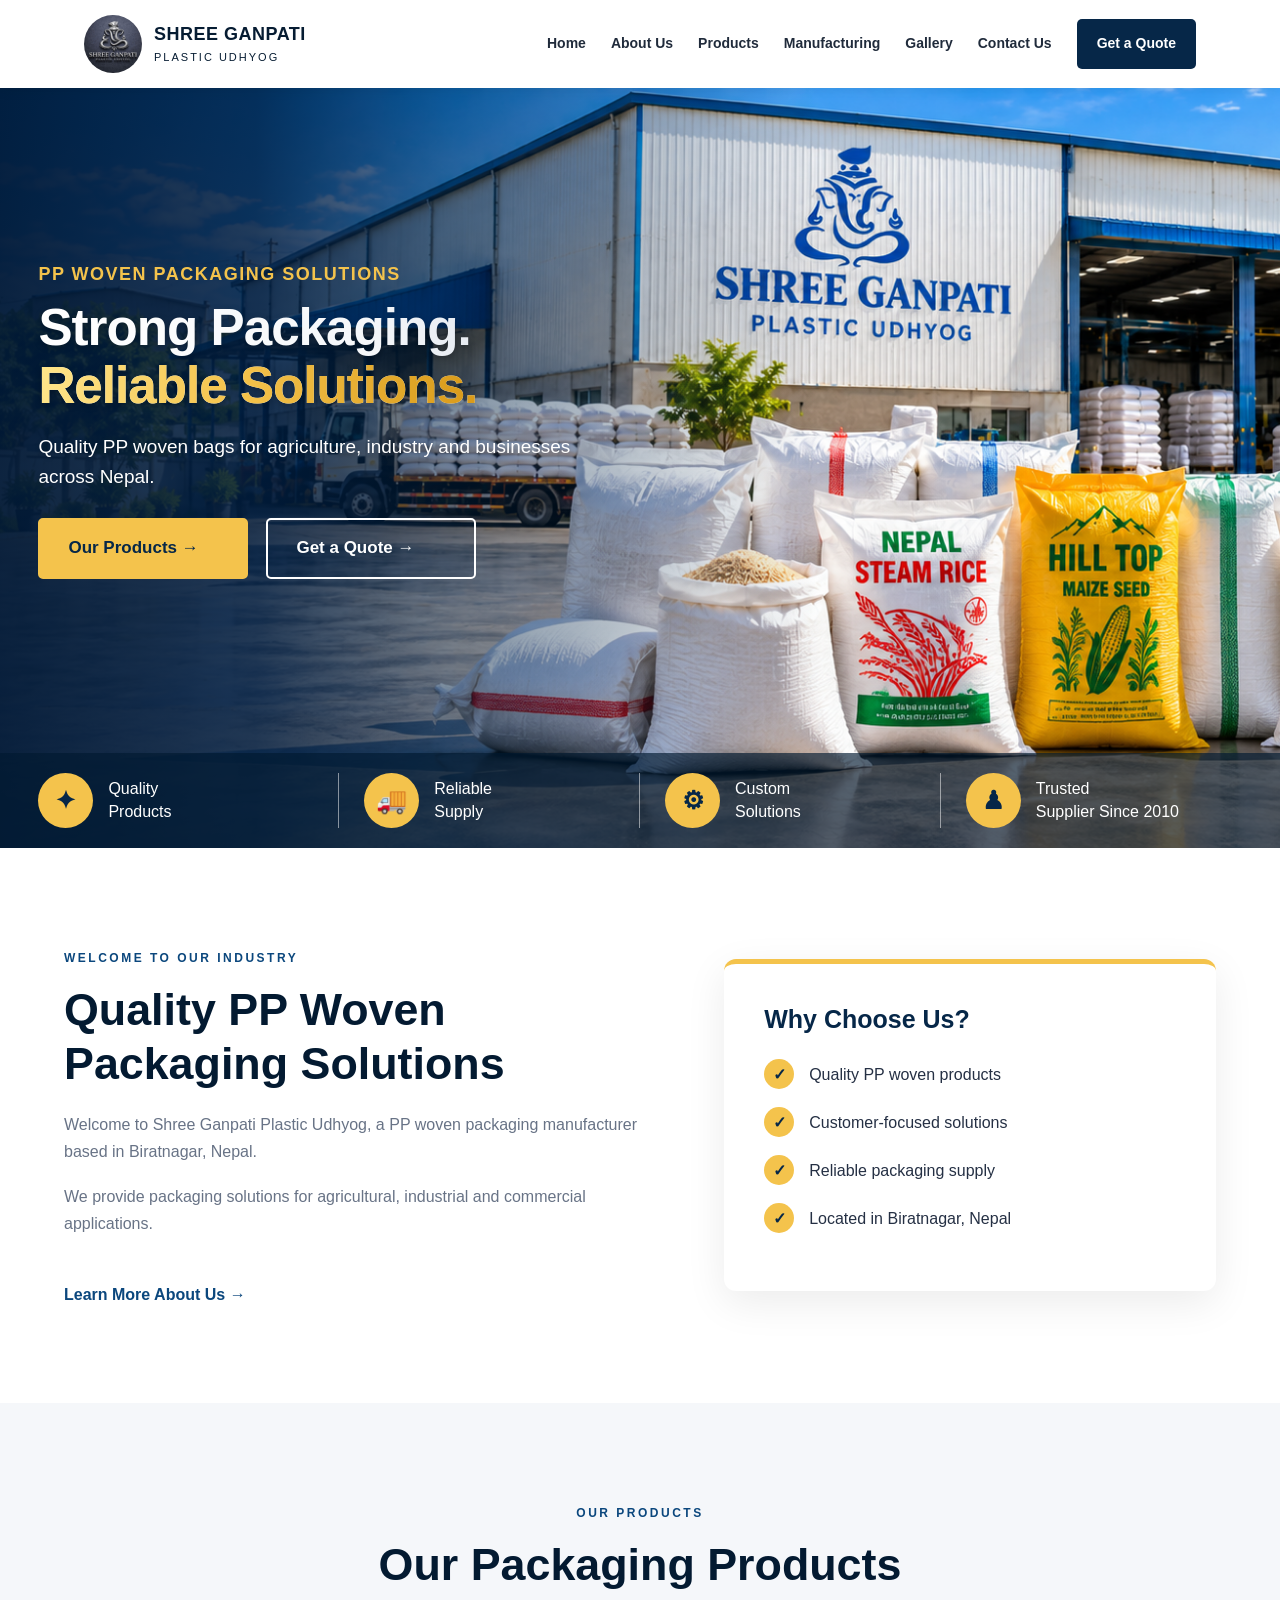
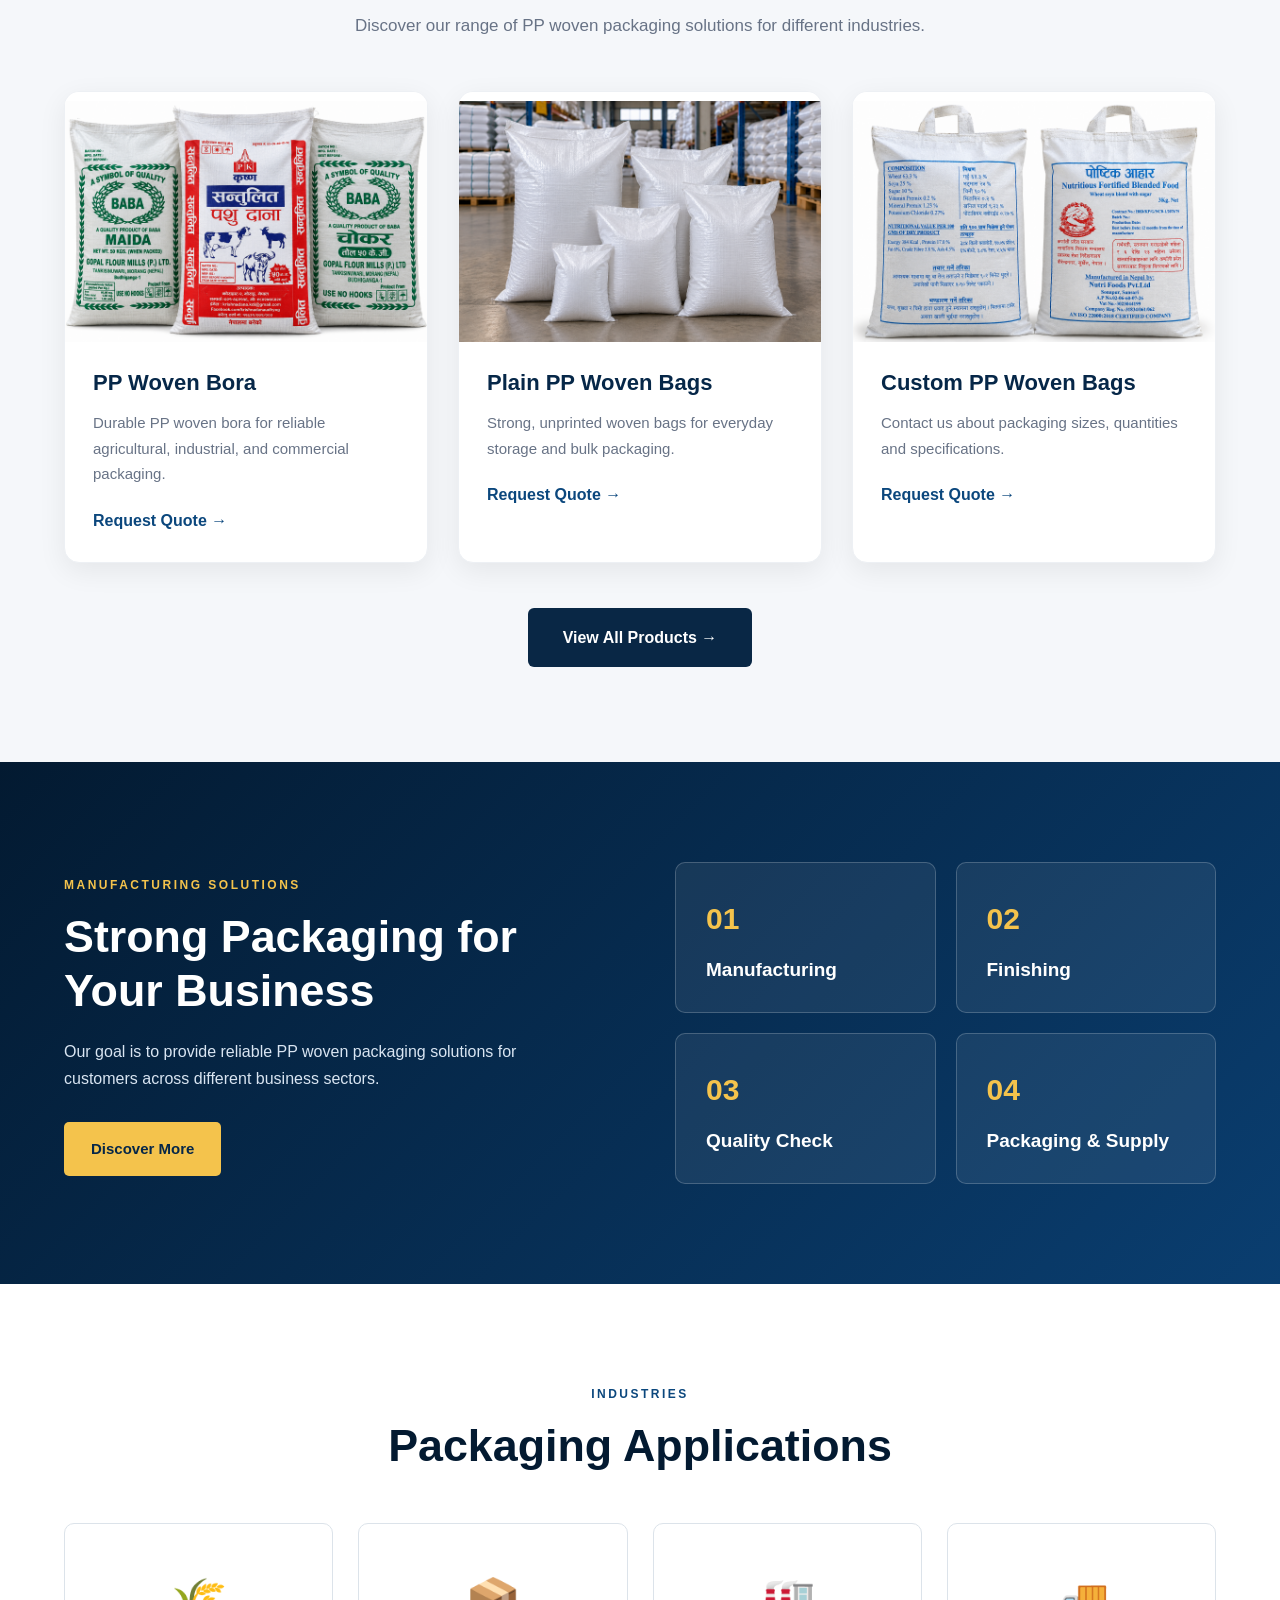
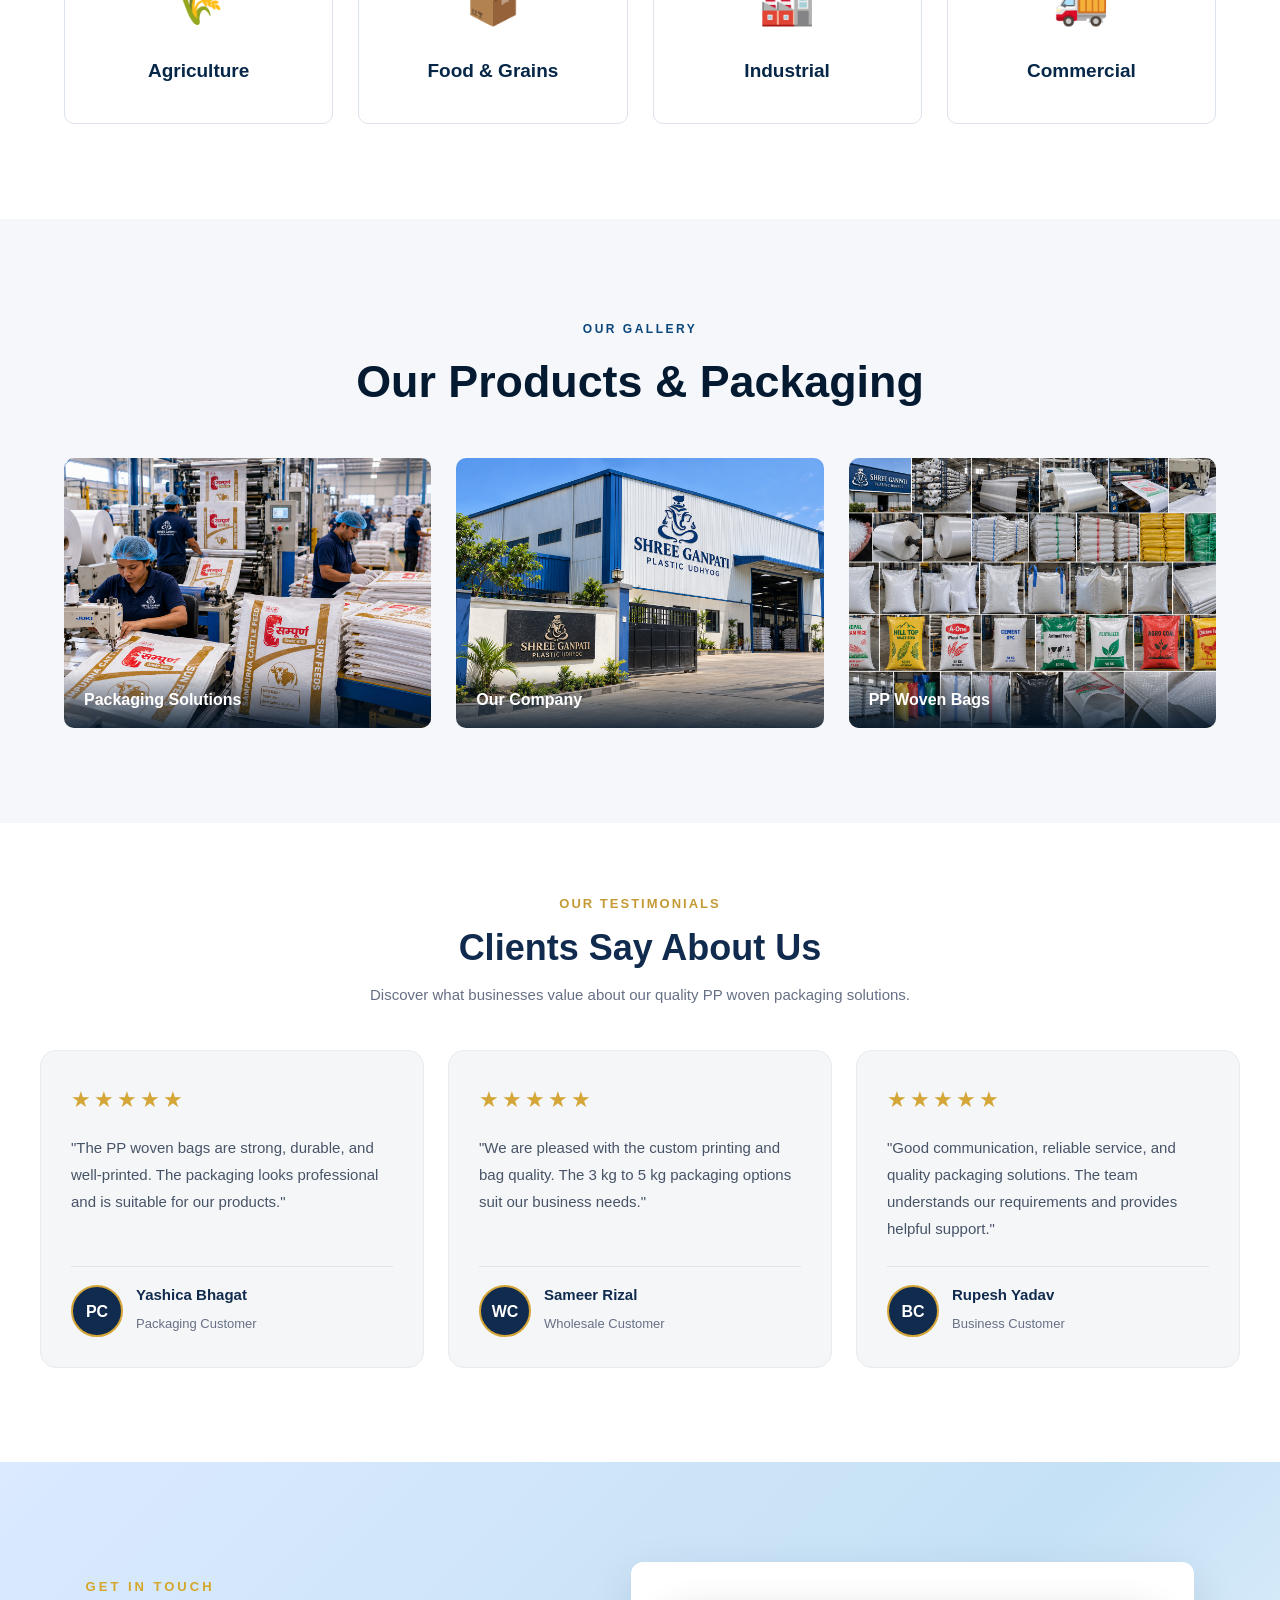
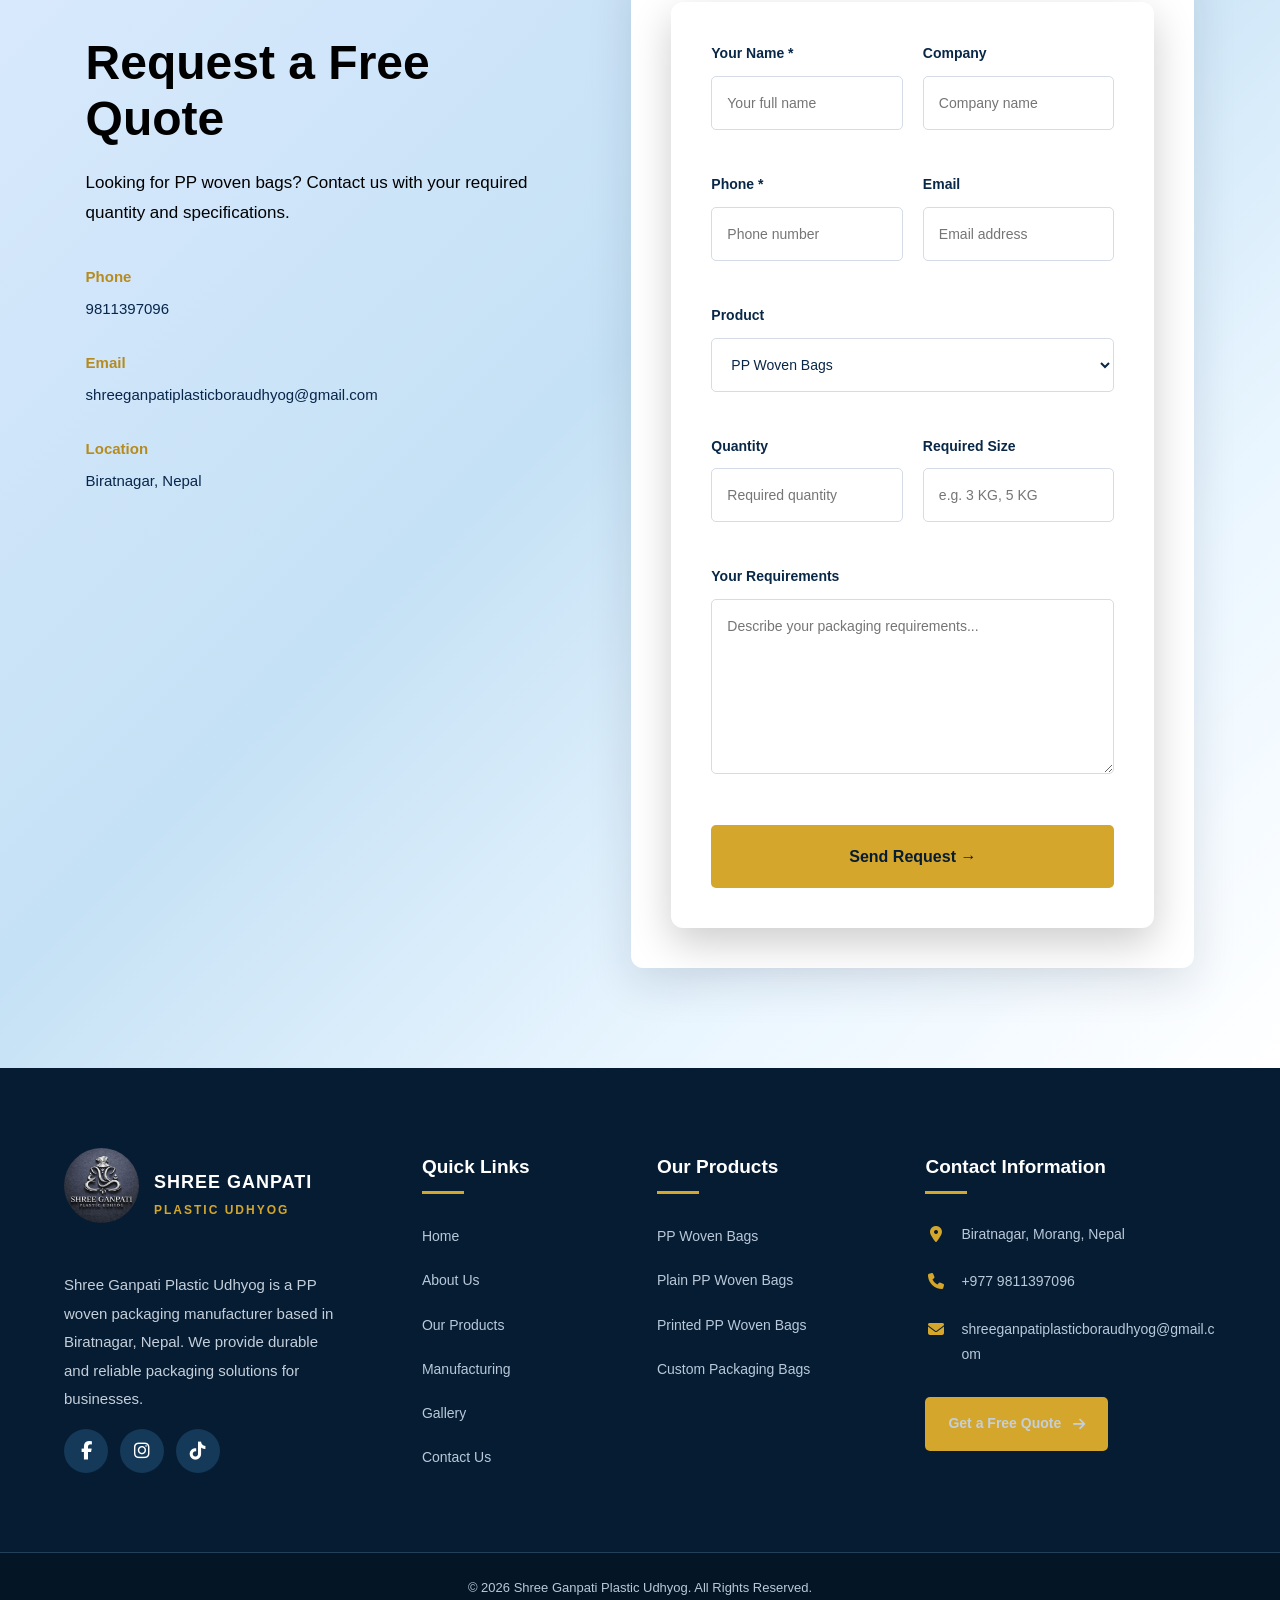
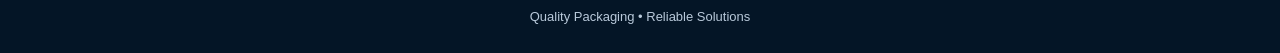
<file: index.html>
<!DOCTYPE html>
<html lang="en">
<head>
    <meta charset="UTF-8">
    <meta name="viewport" content="width=device-width, initial-scale=1.0">

    <title>Shree Ganpati Plastic Udhyog | PP Woven Bags Nepal</title>

    <meta name="description" content="Shree Ganpati Plastic Udhyog provides PP woven bags and packaging solutions in Biratnagar, Nepal.">

    <link rel="stylesheet" href="product.css">
<link rel="stylesheet" href="contact.css">
<link rel="stylesheet" href="style.css">
        <link rel="stylesheet" href="https://cdnjs.cloudflare.com/ajax/libs/font-awesome/6.5.2/css/all.min.css">


    <style>
        /* HERO BACKGROUND - YOUR EXACT IMAGE FILE */
        .hero {
            position: relative;
            min-height: 760px;
            display: flex;
            flex-direction: column;
            justify-content: space-between;
            padding: 0;
            background-image:
                linear-gradient(
                    90deg,
                    rgba(0, 35, 70, 0.42) 0%,
                    rgba(0, 35, 70, 0.16) 35%,
                    rgba(0, 35, 70, 0) 70%
                ),
                url("./Industrial Yard with Branded Product Sacks.png");
            background-size: cover;
            background-position: center;
            background-repeat: no-repeat;
        }

        .hero-main {
            flex: 1;
            display: flex;
            align-items: center;
        }

        .hero-container {
            width: 94%;
            max-width: 1800px;
            margin: auto;
        }

        .hero-content {
            max-width: 650px;
            color: white;
        }

        .hero-logo {
            width: 160px;
            height: 130px;
            object-fit: contain;
            object-position: left;
            display: block;
            margin-bottom: 20px;
        }

        .hero-label {
            color: #f4c34c;
            font-size: 17px;
            font-weight: 700;
            letter-spacing: 1.5px;
            margin-bottom: 12px;
        }

        .hero h1 {
            font-size: clamp(38px, 4vw, 65px);
            line-height: 1.12;
            color: white;
            font-weight: 800;
            margin-bottom: 18px;
        }

        .hero h1 span {
            color: #f4c34c;
        }

        .hero-description {
            color: white;
            font-size: 19px;
            max-width: 540px;
            line-height: 1.6;
            margin-bottom: 24px;
        }

        .hero-buttons {
            display: flex;
            gap: 18px;
            flex-wrap: wrap;
        }

        .hero-btn-gold,
        .hero-btn-outline {
            display: inline-block;
            padding: 14px 28px;
            border-radius: 5px;
            font-weight: 700;
            text-decoration: none;
        }

        .hero-btn-gold {
            background: #f4c34c;
            color: #062748;
        }

        .hero-btn-outline {
            color: white;
            border: 2px solid white;
            background: rgba(0, 30, 60, 0.15);
        }

        .hero-features {
            background: rgba(0, 25, 49, 0.65);
            padding: 20px 0;
        }

        .features-inner {
            width: 94%;
            max-width: 1800px;
            margin: auto;
            display: grid;
            grid-template-columns: repeat(4, 1fr);
        }

        .feature {
            display: flex;
            align-items: center;
            gap: 15px;
            padding: 0 25px;
            border-right: 1px solid rgba(255,255,255,0.5);
        }

        .feature:first-child {
            padding-left: 0;
        }

        .feature:last-child {
            border: none;
        }

        .feature-icon {
            width: 55px;
            height: 55px;
            border-radius: 50%;
            background: #f4c34c;
            color: #062748;
            display: flex;
            align-items: center;
            justify-content: center;
            font-size: 25px;
            flex-shrink: 0;
        }

        .feature p {
            color: white;
            font-size: 16px;
            line-height: 1.4;
            margin: 0;
        }

        @media (max-width: 800px) {
            .features-inner {
                grid-template-columns: repeat(2, 1fr);
                gap: 20px;
            }

            .feature:nth-child(2) {
                border: none;
            }
        }

        @media (max-width: 600px) {
            .hero {
                min-height: 740px;
                background-position: 60% center;
            }

            .hero-main {
                padding: 50px 0;
            }

            .hero h1 {
                font-size: 36px;
            }

            .hero-logo {
                width: 120px;
                height: 100px;
            }

            .hero-description {
                font-size: 16px;
            }

            .feature {
                padding: 0;
                border: none;
                gap: 10px;
            }

            .feature-icon {
                width: 42px;
                height: 42px;
                font-size: 20px;
            }

            .feature p {
                font-size: 12px;
            }
        }
    </style>
</head>

<body>
    <script src="script.js"></script>
</body>

<!-- ================= HEADER ================= -->

<header class="header">

    <div class="container navbar">

        <a href="index.html" class="brand">

            <img src="logo.jpeg"
                 alt="Shree Ganpati Plastic Udhyog Logo">

            <div class="brand-name">
                <h2>SHREE GANPATI</h2>
                <span>PLASTIC UDHYOG</span>
            </div>

        </a>

       
<button class="menu-btn" id="menuBtn"
        type="button"
        aria-label="Open navigation menu"
        aria-expanded="false">
    <i class="fa-solid fa-bars"></i>
</button>


        <nav id="navMenu">
    <a href="index.html">Home</a>
    <a href="about.html">About Us</a>
    <a href="product.html">Products</a>
    <a href="index.html#manufacturing">Manufacturing</a>
    <a href="index.html#gallery">Gallery</a>
    <a href="contact.html">Contact Us</a>
    <a href="contact.html#contact-form" class="nav-button">Get a Quote</a>
</nav>

    </div>

</header>


<!-- ================= HOME BANNER ================= -->

<section class="hero">

    <div class="hero-main">

        <div class="hero-container">

            <div class="hero-content">

                

                <p class="hero-label">
                    PP WOVEN PACKAGING SOLUTIONS
                </p>

                <h1>
                    Strong Packaging.<br>
                    <span>Reliable Solutions.</span>
                </h1>

                <p class="hero-description">
                    Quality PP woven bags for agriculture,
                    industry and businesses across Nepal.
                </p>

                <div class="hero-buttons">

                    <a href="#products" class="hero-btn-gold">
                        Our Products &rarr;
                    </a>

                    <a href="#quote" class="hero-btn-outline">
                        Get a Quote &rarr;
                    </a>

                </div>

            </div>

        </div>

    </div>


    <!-- BOTTOM FEATURES -->

    <div class="hero-features">

        <div class="features-inner">

            <div class="feature">
                <div class="feature-icon">✦</div>
                <p>Quality<br>Products</p>
            </div>

            <div class="feature">
                <div class="feature-icon">🚚</div>
                <p>Reliable<br>Supply</p>
            </div>

            <div class="feature">
                <div class="feature-icon">⚙</div>
                <p>Custom<br>Solutions</p>
            </div>

            <div class="feature">
                <div class="feature-icon">♟</div>
                <p>Trusted <br>Supplier Since 2010</p>
            </div>

        </div>

    </div>

</section>


<!-- ================= WELCOME ================= -->

<section class="section">

    <div class="container welcome-grid">

        <div>

            <span class="section-small">
                WELCOME TO OUR INDUSTRY
            </span>

            <h2>
                Quality PP Woven Packaging Solutions
            </h2>

            <p>
                Welcome to Shree Ganpati Plastic Udhyog,
                a PP woven packaging manufacturer based
                in Biratnagar, Nepal.
            </p>

            <p>
                We provide packaging solutions for
                agricultural, industrial and commercial
                applications.
            </p>

            <a href="about.html" class="text-link">
                Learn More About Us →
            </a>

        </div>

        <div class="welcome-card">

            <h3>Why Choose Us?</h3>

            <div class="check-item">
                <span>✓</span>
                <p>Quality PP woven products</p>
            </div>

            <div class="check-item">
                <span>✓</span>
                <p>Customer-focused solutions</p>
            </div>

            <div class="check-item">
                <span>✓</span>
                <p>Reliable packaging supply</p>
            </div>

            <div class="check-item">
                <span>✓</span>
                <p>Located in Biratnagar, Nepal</p>
            </div>

        </div>

    </div>

</section>


<!-- ================= PRODUCTS ================= -->

<section id="products" class="section gray-section">

    <div class="container">

        <div class="section-heading">

            <span class="section-small">
                OUR PRODUCTS
            </span>

            <h2>Our Packaging Products</h2>

            <p>
                Discover our range of PP woven packaging
                solutions for different industries.
            </p>

        </div>

        <div class="cards">

            <article class="product-card">

                <div class="product-image">
                    <img src="bora.png"
                         alt="PP Woven Packaging"
                         loading="lazy">
                </div>

                <div class="card-content">

                    <h3>PP Woven Bora</h3>

                    <p>
                        Durable PP woven bora for reliable agricultural, industrial, and commercial packaging.
                    </p>

                    <a href="#quote">
                        Request Quote →
                    </a>

                </div>

            </article>


            <article class="product-card">

                <div class="product-image">
                    <img src="bag (2).png"
                         alt="Plain PP Woven Bags"
                         loading="lazy">
                </div>

                <div class="card-content">

                    <h3>Plain PP Woven Bags</h3>

                    <p>
                        Strong, unprinted woven bags for everyday storage and bulk packaging.
                    </p>

                    <a href="#quote">
                        Request Quote →
                    </a>

                </div>

            </article>


            <article class="product-card">

                <div class="product-image">
                    <img src="pp woven bag.png"
                         alt="Custom PP Woven Bags"
                         loading="lazy">
                </div>

                <div class="card-content">

                    <h3>Custom PP Woven Bags</h3>

                    <p>
                        Contact us about packaging sizes,
                        quantities and specifications.
                    </p>

                    <a href="#quote">
                        Request Quote →
                    </a>

                </div>

            </article>

        </div>

    </div>
    
        </div> <!-- End of cards -->

        <!-- VIEW ALL PRODUCTS BUTTON -->
        <div class="view-products-wrapper">
            <a href="product.html" class="view-products-btn">
                View All Products →
            </a>
        </div>

    </div> <!-- End of container -->

</section>




<!-- ================= MANUFACTURING ================= -->

<section id="manufacturing" class="manufacturing">

    <div class="container manufacturing-grid">

        <div>

            <span class="section-small gold-text">
                MANUFACTURING SOLUTIONS
            </span>

            <h2>
                Strong Packaging for Your Business
            </h2>

            <p>
                Our goal is to provide reliable PP woven
                packaging solutions for customers across
                different business sectors.
            </p>

            <a href="about.html" class="button gold-button">
                Discover More
            </a>

        </div>

        <div class="process">

            <div>
                <span>01</span>
                <h3>Manufacturing</h3>
            </div>

            <div>
                <span>02</span>
                <h3>Finishing</h3>
            </div>

            <div>
                <span>03</span>
                <h3>Quality Check</h3>
            </div>

            <div>
                <span>04</span>
                <h3>Packaging & Supply</h3>
            </div>

        </div>

    </div>

</section>


<!-- ================= INDUSTRIES ================= -->

<section class="section">

    <div class="container">

        <div class="section-heading">

            <span class="section-small">
                INDUSTRIES
            </span>

            <h2>Packaging Applications</h2>

        </div>

        <div class="industry-grid">

            <div class="industry-card">
                <span>🌾</span>
                <h3>Agriculture</h3>
            </div>

            <div class="industry-card">
                <span>📦</span>
                <h3>Food & Grains</h3>
            </div>

            <div class="industry-card">
                <span>🏭</span>
                <h3>Industrial</h3>
            </div>

            <div class="industry-card">
                <span>🚚</span>
                <h3>Commercial</h3>
            </div>

        </div>

    </div>

</section>


<!-- ================= GALLERY ================= -->

<section id="gallery" class="section gray-section">

    <div class="container">

        <div class="section-heading">

            <span class="section-small">
                OUR GALLERY
            </span>

            <h2>Our Products & Packaging</h2>

        </div>

        <div class="gallery">

            <div class="gallery-item">
                <img src="packing product.png"
                     alt="PP Woven Packaging"
                     loading="lazy">
                <span>Packaging Solutions</span>
            </div>

            <div class="gallery-item">
                <img src="our company.png"
                     alt="Shree Ganpati Plastic Udhyog"
                     loading="lazy">
                <span>Our Company</span>
            </div>

            <div class="gallery-item">
                <img src="Polypropylene Sacks Factory Portfolio Grid.png"
                     alt="PP Woven Bags"
                     loading="lazy">
                <span>PP Woven Bags</span>
            </div>

        </div>

    </div>

</section>




            
                
<!-- CLIENT TESTIMONIALS -->
<section class="client-reviews" id="testimonials">
  <div class="reviews-container">

    <div class="reviews-heading">
      <span>OUR TESTIMONIALS</span>
      <h2>Clients Say About Us</h2>
      <p>
        Discover what businesses value about our
        quality PP woven packaging solutions.
      </p>
    </div>

    <div class="reviews-grid">

      <!-- REVIEW 1 -->
      <div class="review-card">
        <div class="review-stars">★★★★★</div>

        <p class="review-text">
          "The PP woven bags are strong, durable,
          and well-printed. The packaging looks
          professional and is suitable for our products."
        </p>

        <div class="review-client">
          <div class="review-avatar">
            <span>PC</span>
          </div>
          <div class="review-client-details">
            <h4>Yashica Bhagat</h4>
            <span>Packaging Customer</span>
          </div>
        </div>
      </div>

      <!-- REVIEW 2 -->
      <div class="review-card">
        <div class="review-stars">★★★★★</div>

        <p class="review-text">
          "We are pleased with the custom printing
          and bag quality. The 3 kg to 5 kg
          packaging options suit our business needs."
        </p>

        <div class="review-client">
          <div class="review-avatar">
            <span>WC</span>
          </div>
          <div class="review-client-details">
            <h4>Sameer Rizal</h4>
            <span>Wholesale Customer</span>
          </div>
        </div>
      </div>

      <!-- REVIEW 3 -->
      <div class="review-card">
        <div class="review-stars">★★★★★</div>

        <p class="review-text">
          "Good communication, reliable service,
          and quality packaging solutions.
          The team understands our requirements
          and provides helpful support."
        </p>

        <div class="review-client">
          <div class="review-avatar">
            <span>BC</span>
          </div>
          <div class="review-client-details">
            <h4>Rupesh Yadav</h4>
            <span>Business Customer</span>
          </div>
        </div>
      </div>

    </div>

    <p class="review-disclaimer">
    </p>

  </div>
</section>


    </div>
</section>

            </div>

        </div>

    </div>

</section>

<!-- ================= CONTACT WITH FORM ================= -->

<section id="quote" class="quote-section">

    <div class="container quote-grid">

        <!-- LEFT SIDE: CONTACT INFORMATION -->
        <div class="quote-info">

            <span class="section-small gold-text">
                GET IN TOUCH
            </span>

            <h2>Request a Free Quote</h2>

            <p>
                Looking for PP woven bags?
                Contact us with your required
                quantity and specifications.
            </p>

            <div class="quote-contact">

                <p>
                    <strong>Phone</strong>
                    <a href="tel:+9779811397096">
                        9811397096
                    </a>
                </p>

                <p>
                    <strong>Email</strong>
                    <a href="mailto:shreeganpatiplasticboraudhyog@gmail.com">
                        shreeganpatiplasticboraudhyog@gmail.com
                    </a>
                </p>

                <p>
                    <strong>Location</strong>
                    <span>Biratnagar, Nepal</span>
                </p>

            </div>

        </div>


        <!-- RIGHT SIDE: QUOTATION FORM -->
        <div class="quote-form-box">
<form
                action="https://formspree.io/f/maeqokgb"
                method="POST"
                class="quote-form"
            >
 <input
                    type="hidden"
                    name="_subject"
                    value="New Quotation Request - Shree Ganpati Plastic Udhyog"
                >

                <!-- NAME AND COMPANY -->
                <div class="form-row">

                    <div class="form-group">
                        <label for="quote-name">
                            Your Name *
                        </label>

                        <input
                            type="text"
                            id="quote-name"
                            name="name"
                            placeholder="Your full name"
                            required
                        >
                    </div>

                    <div class="form-group">
                        <label for="quote-company">
                            Company
                        </label>

                        <input
                            type="text"
                            id="quote-company"
                            name="company"
                            placeholder="Company name"
                        >
                    </div>

                </div>


                <!-- PHONE AND EMAIL -->
                <div class="form-row">

                    <div class="form-group">
                        <label for="quote-phone">
                            Phone *
                        </label>

                        <input
                            type="tel"
                            id="quote-phone"
                            name="phone"
                            placeholder="Phone number"
                            required
                        >
                    </div>

                    <div class="form-group">
                        <label for="quote-email">
                            Email
                        </label>

                        <input
                            type="email"
                            id="quote-email"
                            name="email"
                            placeholder="Email address"
                        >
                    </div>

                </div>


                <!-- PRODUCT -->
                <div class="form-group">

                    <label for="quote-product">
                        Product
                    </label>

                    <select
                        id="quote-product"
                        name="product"
                    >
                        <option value="PP Woven Bags">
                            PP Woven Bags
                        </option>

                        <option value="Plain PP Woven Bags">
                            Plain PP Woven Bags
                        </option>

                        <option value="Printed PP Woven Bags">
                            Printed PP Woven Bags
                        </option>

                        <option value="Laminated PP Bags">
                            Laminated PP Bags
                        </option>

                        <option value="Custom Packaging Bags">
                            Custom Packaging Bags
                        </option>

                        <option value="Other">
                            Other
                        </option>
                    </select>

                </div>


                <!-- QUANTITY AND SIZE -->
                <div class="form-row">

                    <div class="form-group">
                        <label for="quote-quantity">
                            Quantity
                        </label>

                        <input
                            type="text"
                            id="quote-quantity"
                            name="quantity"
                            placeholder="Required quantity"
                        >
                    </div>

                    <div class="form-group">
                        <label for="quote-size">
                            Required Size
                        </label>

                        <input
                            type="text"
                            id="quote-size"
                            name="required_size"
                            placeholder="e.g. 3 KG, 5 KG"
                        >
                    </div>

                </div>


                <!-- REQUIREMENTS -->
                <div class="form-group">

                    <label for="quote-message">
                        Your Requirements
                    </label>

                    <textarea
                        id="quote-message"
                        name="requirements"
                        rows="6"
                        placeholder="Describe your packaging requirements..."
                    ></textarea>

                </div>


                <!-- SUBMIT BUTTON -->
                <button
                    type="submit"
                    class="quote-submit-btn"
                >
                    Send Request →
                </button>

            </form>

        </div>

    </div>

</section>

<!-- ================= END CONTACT ================= -->

<!-- ================= FOOTER START ================= -->

<footer class="footer">

    <div class="container footer-grid">

        <!-- COLUMN 1: COMPANY -->
        <div class="footer-company">

            <div class="footer-brand">

                <img
                    src="logo.jpeg"
                    alt="Shree Ganpati Plastic Udhyog Logo"
                >

                <div class="footer-brand-text">
                    <h3>SHREE GANPATI</h3>
                    <span>PLASTIC UDHYOG</span>
                </div>

            </div>

            <p class="footer-description">
                Shree Ganpati Plastic Udhyog is a
                PP woven packaging manufacturer based
                in Biratnagar, Nepal. We provide durable
                and reliable packaging solutions for
                businesses.
            </p>

            <!-- SOCIAL MEDIA -->
            <div class="footer-social-icons">

                <a
                    href="https://www.facebook.com/share/1DPqXj3fbA/?mibextid=wwXIfr"
                    target="_blank"
                    rel="noopener noreferrer"
                    aria-label="Facebook"
                >
                    <i class="fa-brands fa-facebook-f"></i>
                </a>

                <a
                    href="https://www.instagram.com/shreeganpatiplastic"
                    target="_blank"
                    rel="noopener noreferrer"
                    aria-label="Instagram"
                >
                    <i class="fa-brands fa-instagram"></i>
                </a>

                <a
                    href="https://www.tiktok.com/@shreeganpatiplasticbora"
                    target="_blank"
                    rel="noopener noreferrer"
                    aria-label="TikTok"
                >
                    <i class="fa-brands fa-tiktok"></i>
                </a>

            </div>

        </div>


        <!-- COLUMN 2: QUICK LINKS -->
        <div class="footer-column">

            <h3>Quick Links</h3>

            <ul class="footer-link-list">

                <li>
                    <a href="index.html">Home</a>
                </li>

                <li>
                    <a href="about.html">About Us</a>
                </li>

                <li>
                    <a href="product.html">Our Products</a>
                </li>

                <li>
                    <a href="index.html#manufacturing">
                        Manufacturing
                    </a>
                </li>

                <li>
                    <a href="index.html#gallery">
                        Gallery
                    </a>
                </li>

                <li>
                    <a href="contact.html">Contact Us</a>
                </li>

            </ul>

        </div>


        <!-- COLUMN 3: PRODUCTS -->
        <div class="footer-column">

            <h3>Our Products</h3>

            <ul class="footer-link-list">

                <li>
                    <a href="product.html">
                        PP Woven Bags
                    </a>
                </li>

                <li>
                    <a href="product.html">
                        Plain PP Woven Bags
                    </a>
                </li>

                <li>
                    <a href="product.html">
                        Printed PP Woven Bags
                    </a>
                </li>

                <li>
                    <a href="product.html">
                        Custom Packaging Bags
                    </a>
                </li>

            </ul>

        </div>


        <!-- COLUMN 4: CONTACT -->
        <div class="footer-column footer-contact">

            <h3>Contact Information</h3>

            <div class="footer-contact-list">

                <!-- LOCATION -->
                <div class="footer-contact-item">

                    <span class="footer-contact-icon">
                        <i class="fa-solid fa-location-dot"></i>
                    </span>

                    <div class="footer-contact-text">
                        <span>
                            Biratnagar, Morang, Nepal
                        </span>
                    </div>

                </div>


                <!-- PHONE -->
                <div class="footer-contact-item">

                    <span class="footer-contact-icon">
                        <i class="fa-solid fa-phone"></i>
                    </span>

                    <div class="footer-contact-text">
                        <a href="tel:+9779811397096">
                            +977 9811397096
                        </a>
                    </div>

                </div>


                <!-- EMAIL -->
                <div class="footer-contact-item">

                    <span class="footer-contact-icon">
                        <i class="fa-solid fa-envelope"></i>
                    </span>

                    <div class="footer-contact-text">
                        <a href="mailto:shreeganpatiplasticboraudhyog@gmail.com">
                            shreeganpatiplasticboraudhyog@gmail.com
                        </a>
                    </div>

                </div>

            </div>


            <!-- QUOTE BUTTON -->
            <a href="contact.html" class="footer-quote-btn">

                Get a Free Quote

                <i class="fa-solid fa-arrow-right"></i>

            </a>

        </div>

    </div>


    <!-- FOOTER BOTTOM -->
    <div class="footer-bottom">

        <div class="container footer-bottom-inner">

            <p>
                © <span id="year">2026</span>
                Shree Ganpati Plastic Udhyog.
                All Rights Reserved.
            </p>

            <p>
                Quality Packaging • Reliable Solutions
            </p>

        </div>

    </div>

</footer>

<!-- ================= FOOTER END ================= -->
</file>
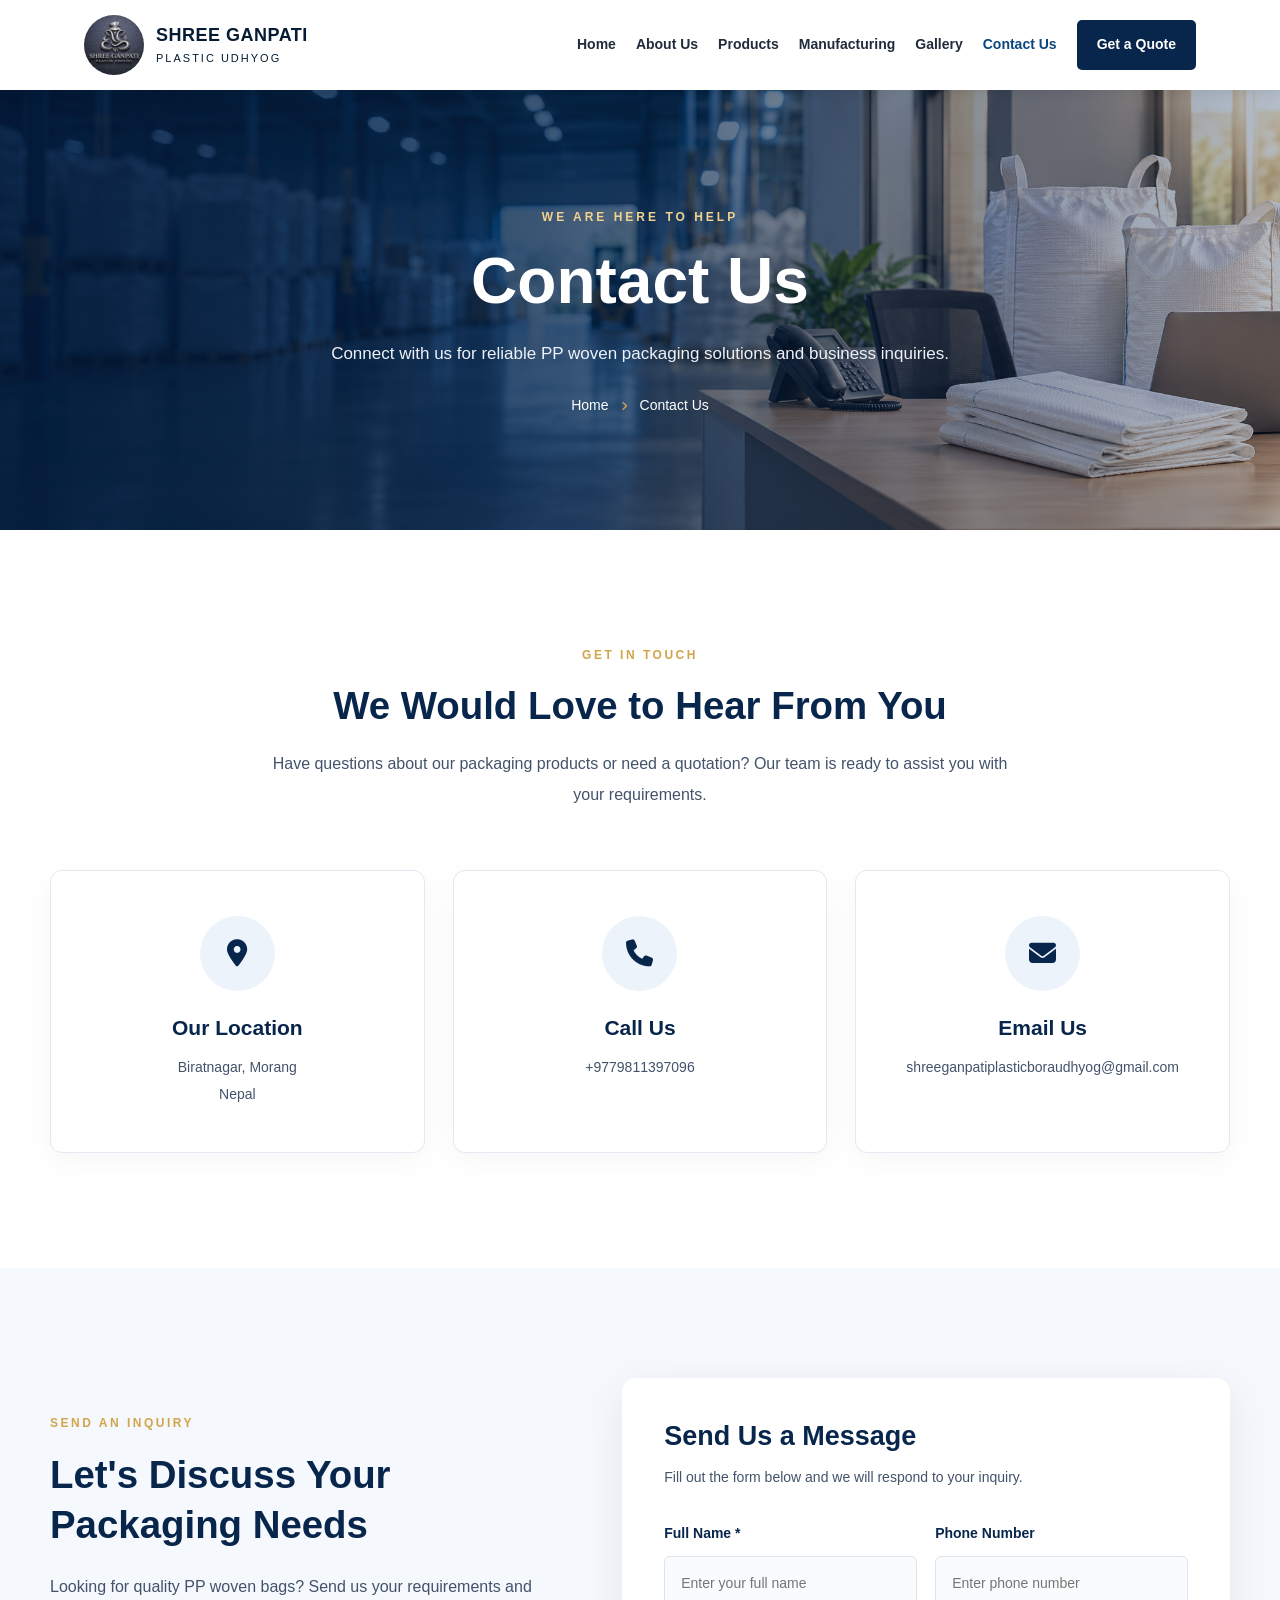
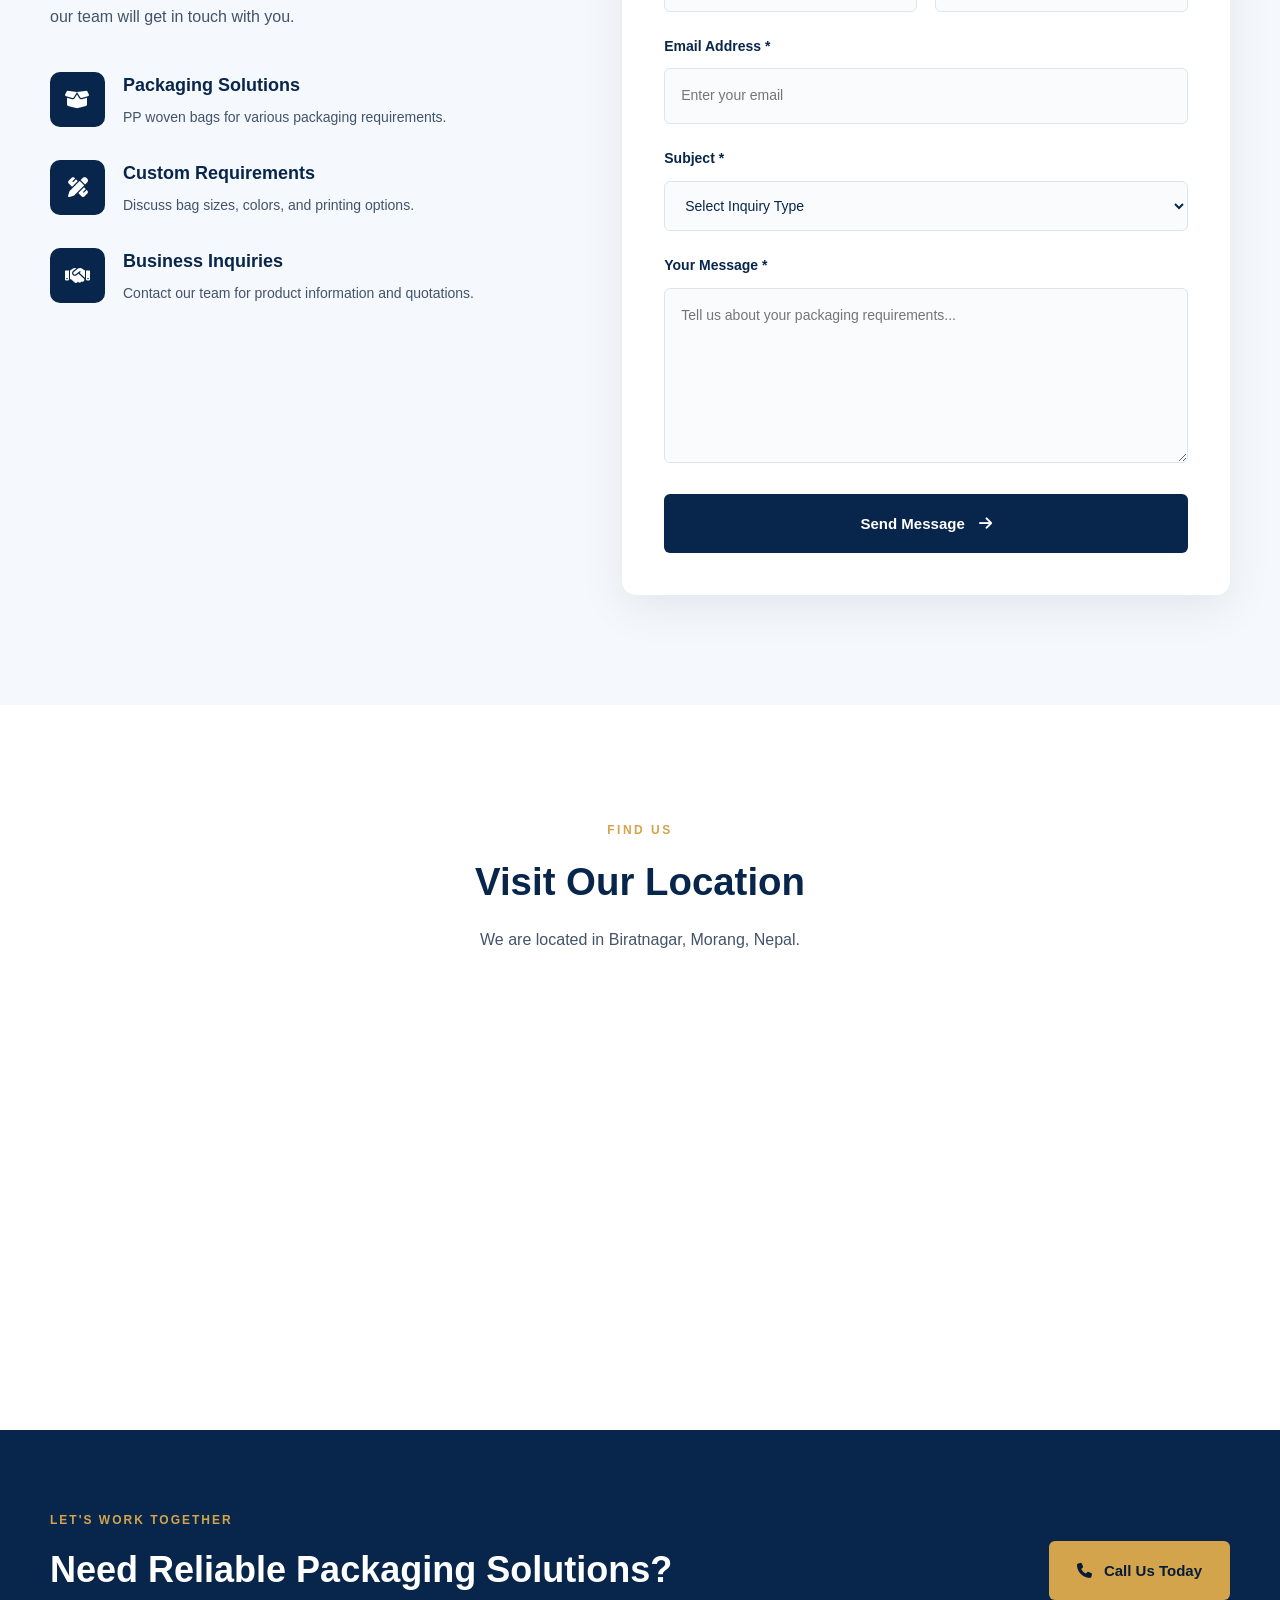
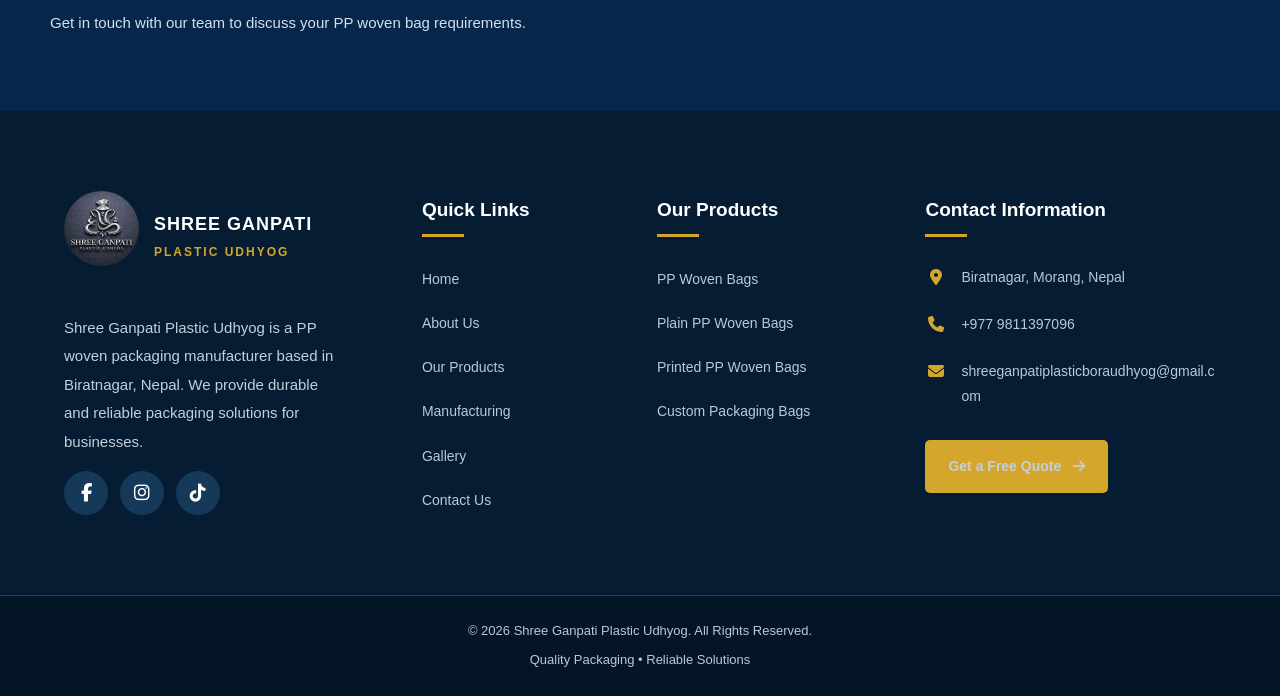
<file: contact.html>
<!DOCTYPE html>
<html lang="en">
<head>
    <meta charset="UTF-8">
    <meta name="viewport" content="width=device-width, initial-scale=1.0">

    <title>Contact Us | Shree Ganpati Plastic Udhyog</title>

    <meta name="description"
          content="Contact Shree Ganpati Plastic Udhyog in Biratnagar, Nepal for PP woven packaging bags and business inquiries.">

    <link rel="stylesheet" href="style.css">
    <link rel="stylesheet" href="contact.css">

    <link rel="stylesheet"
          href="https://cdnjs.cloudflare.com/ajax/libs/font-awesome/6.5.2/css/all.min.css">
</head>

<body>


<!-- HEADER START -->
<header class="header">
    <div class="container navbar">

        <!-- COMPANY LOGO -->
        <a href="index.html" class="brand">
            <img src="logo.jpeg"
                 alt="Shree Ganpati Logo"
                 class="header-logo">

            <div class="brand-text">
                <h2>SHREE GANPATI</h2>
                <span>PLASTIC UDHYOG</span>
            </div>
        </a>

        <!-- MOBILE MENU -->
        <button class="contact-menu-toggle"
                id="contactMenuToggle"
                type="button"
                aria-label="Toggle navigation"
                aria-expanded="false">
            <i class="fa-solid fa-bars"></i>
        </button>

        <!-- NAVIGATION -->
        <nav class="contact-nav" id="contactNav">
            <a href="index.html">Home</a>
            <a href="about.html">About Us</a>
            <a href="product.html">Products</a>
            <a href="index.html#manufacturing">Manufacturing</a>
            <a href="index.html#gallery">Gallery</a>
            <a href="contact.html" class="active">Contact Us</a>
            <a href="#contact-form" class="contact-nav-btn">
                Get a Quote
            </a>
        </nav>

    </div>
</header>
<!-- HEADER END -->



<!-- CONTACT BANNER -->
<section class="contact-banner">

    <div class="contact-banner-content">

        <span class="contact-banner-label">
            WE ARE HERE TO HELP
        </span>

        <h1>Contact Us</h1>

        <p>
            Connect with us for reliable PP woven
            packaging solutions and business inquiries.
        </p>

        <div class="contact-breadcrumb">
            <a href="index.html">Home</a>
            <i class="fa-solid fa-angle-right"></i>
            <span>Contact Us</span>
        </div>

    </div>

</section>


<!-- CONTACT INTRO -->
<section class="contact-intro">

    <div class="contact-container">

        <div class="contact-section-heading">
            <span class="contact-small-heading">
                GET IN TOUCH
            </span>

            <h2>We Would Love to Hear From You</h2>

            <p>
                Have questions about our packaging products
                or need a quotation? Our team is ready to
                assist you with your requirements.
            </p>
        </div>


        <!-- CONTACT INFORMATION CARDS -->
        <div class="contact-info-grid">

            <div class="contact-info-card">

                <div class="contact-info-icon">
                    <i class="fa-solid fa-location-dot"></i>
                </div>

                <h3>Our Location</h3>

                <p>
                    Biratnagar, Morang<br>
                    Nepal
                </p>

            </div>


            <div class="contact-info-card">

                <div class="contact-info-icon">
                    <i class="fa-solid fa-phone"></i>
                </div>

                <h3>Call Us</h3>

                <p>
                    <a href="tel:+9779811397096">
                        +9779811397096
                    </a>
                </p>

            </div>


            <div class="contact-info-card">

                <div class="contact-info-icon">
                    <i class="fa-solid fa-envelope"></i>
                </div>

                <h3>Email Us</h3>

                <p>
                    <a href="mailto:shreeganpatiplasticboraudhyog@gmail.com">
                        shreeganpatiplasticboraudhyog@gmail.com
                    </a>
                </p>

            </div>

        </div>

    </div>

</section>


<!-- CONTACT FORM SECTION -->
<section class="contact-main-section" id="contact-form">

    <div class="contact-container">

        <div class="contact-main-grid">

            <!-- LEFT CONTENT -->
            <div class="contact-main-left">

                <span class="contact-small-heading">
                    SEND AN INQUIRY
                </span>

                <h2>Let's Discuss Your Packaging Needs</h2>

                <p class="contact-main-description">
                    Looking for quality PP woven bags?
                    Send us your requirements and our team
                    will get in touch with you.
                </p>


                <div class="contact-feature">

                    <div class="contact-feature-icon">
                        <i class="fa-solid fa-box-open"></i>
                    </div>

                    <div>
                        <h4>Packaging Solutions</h4>
                        <p>
                            PP woven bags for various
                            packaging requirements.
                        </p>
                    </div>

                </div>


                <div class="contact-feature">

                    <div class="contact-feature-icon">
                        <i class="fa-solid fa-pen-ruler"></i>
                    </div>

                    <div>
                        <h4>Custom Requirements</h4>
                        <p>
                            Discuss bag sizes, colors,
                            and printing options.
                        </p>
                    </div>

                </div>


                <div class="contact-feature">

                    <div class="contact-feature-icon">
                        <i class="fa-solid fa-handshake"></i>
                    </div>

                    <div>
                        <h4>Business Inquiries</h4>
                        <p>
                            Contact our team for product
                            information and quotations.
                        </p>
                    </div>

                </div>

            </div>


            <!-- RIGHT FORM -->
            <div class="contact-form-card">

                <div class="contact-form-heading">
                    <h3>Send Us a Message</h3>

                    <p>
                        Fill out the form below and
                        we will respond to your inquiry.
                    </p>
                </div>


                <form
                    action="https://formspree.io/f/maeqokgb"
                    method="POST"
                >

                    <input type="hidden"
                           name="_subject"
                           value="New Website Contact Inquiry">

                    <div class="contact-form-row">

                        <div class="contact-form-group">
                            <label for="fullName">
                                Full Name *
                            </label>

                            <input
                                type="text"
                                id="fullName"
                                name="name"
                                placeholder="Enter your full name"
                                required
                            >
                        </div>


                        <div class="contact-form-group">
                            <label for="phone">
                                Phone Number
                            </label>

                            <input
                                type="tel"
                                id="phone"
                                name="phone"
                                placeholder="Enter phone number"
                            >
                        </div>

                    </div>


                    <div class="contact-form-group">
                        <label for="email">
                            Email Address *
                        </label>

                        <input
                            type="email"
                            id="email"
                            name="email"
                            placeholder="Enter your email"
                            required
                        >
                    </div>


                    <div class="contact-form-group">
                        <label for="subject">
                            Subject *
                        </label>

                        <select id="subject"
                                name="subject"
                                required>

                            <option value="">
                                Select Inquiry Type
                            </option>

                            <option value="Product Inquiry">
                                Product Inquiry
                            </option>

                            <option value="Quotation Request">
                                Quotation Request
                            </option>

                            <option value="Custom Packaging">
                                Custom Packaging
                            </option>

                            <option value="Business Partnership">
                                Business Partnership
                            </option>

                            <option value="Other">
                                Other
                            </option>

                        </select>
                    </div>


                    <div class="contact-form-group">
                        <label for="message">
                            Your Message *
                        </label>

                        <textarea
                            id="message"
                            name="message"
                            rows="6"
                            placeholder="Tell us about your packaging requirements..."
                            required
                        ></textarea>
                    </div>


                    <button type="submit"
                            class="contact-submit-btn">

                        Send Message

                        <i class="fa-solid fa-arrow-right"></i>

                    </button>

                </form>

            </div>

        </div>

    </div>

</section>


<!-- GOOGLE MAP -->
<section class="contact-map-section">

    <div class="contact-container">

        <div class="contact-section-heading">
            <span class="contact-small-heading">
                FIND US
            </span>

            <h2>Visit Our Location</h2>

            <p>
                We are located in Biratnagar,
                Morang, Nepal.
            </p>
        </div>

    </div>


    <div class="contact-map">

        <iframe
            src="https://www.google.com/maps?q=Biratnagar,Nepal&output=embed"
            width="100%"
            height="420"
            style="border:0;"
            allowfullscreen=""
            loading="lazy"
            referrerpolicy="no-referrer-when-downgrade"
            title="Map of Biratnagar Nepal">
        </iframe>

    </div>

</section>


<!-- CALL TO ACTION -->
<section class="contact-cta">

    <div class="contact-container">

        <div class="contact-cta-content">

            <div>
                <span>LET'S WORK TOGETHER</span>

                <h2>
                    Need Reliable Packaging Solutions?
                </h2>

                <p>
                    Get in touch with our team to discuss
                    your PP woven bag requirements.
                </p>
            </div>

            <a href="tel:+9779811397096"
               class="contact-cta-btn">

                <i class="fa-solid fa-phone"></i>
                Call Us Today

            </a>

        </div>

    </div>

</section>


<!-- ================= FOOTER START ================= -->

<footer class="footer">

    <div class="container footer-grid">

        <!-- COLUMN 1: COMPANY -->
        <div class="footer-company">

            <div class="footer-brand">

                <img
                    src="logo.jpeg"
                    alt="Shree Ganpati Plastic Udhyog Logo"
                >

                <div class="footer-brand-text">
                    <h3>SHREE GANPATI</h3>
                    <span>PLASTIC UDHYOG</span>
                </div>

            </div>

            <p class="footer-description">
                Shree Ganpati Plastic Udhyog is a
                PP woven packaging manufacturer based
                in Biratnagar, Nepal. We provide durable
                and reliable packaging solutions for
                businesses.
            </p>

            <!-- SOCIAL MEDIA -->
            <div class="footer-social-icons">

                <a
                    href="https://www.facebook.com/share/1DPqXj3fbA/?mibextid=wwXIfr"
                    target="_blank"
                    rel="noopener noreferrer"
                    aria-label="Facebook"
                >
                    <i class="fa-brands fa-facebook-f"></i>
                </a>

                <a
                    href="https://www.instagram.com/shreeganpatiplastic"
                    target="_blank"
                    rel="noopener noreferrer"
                    aria-label="Instagram"
                >
                    <i class="fa-brands fa-instagram"></i>
                </a>

                <a
                    href="https://www.tiktok.com/@shreeganpatiplasticbora"
                    target="_blank"
                    rel="noopener noreferrer"
                    aria-label="TikTok"
                >
                    <i class="fa-brands fa-tiktok"></i>
                </a>

            </div>

        </div>


        <!-- COLUMN 2: QUICK LINKS -->
        <div class="footer-column">

            <h3>Quick Links</h3>

            <ul class="footer-link-list">

                <li>
                    <a href="index.html">Home</a>
                </li>

                <li>
                    <a href="about.html">About Us</a>
                </li>

                <li>
                    <a href="product.html">Our Products</a>
                </li>

                <li>
                    <a href="index.html#manufacturing">
                        Manufacturing
                    </a>
                </li>

                <li>
                    <a href="index.html#gallery">
                        Gallery
                    </a>
                </li>

                <li>
                    <a href="contact.html">Contact Us</a>
                </li>

            </ul>

        </div>


        <!-- COLUMN 3: PRODUCTS -->
        <div class="footer-column">

            <h3>Our Products</h3>

            <ul class="footer-link-list">

                <li>
                    <a href="product.html">
                        PP Woven Bags
                    </a>
                </li>

                <li>
                    <a href="product.html">
                        Plain PP Woven Bags
                    </a>
                </li>

                <li>
                    <a href="product.html">
                        Printed PP Woven Bags
                    </a>
                </li>

                <li>
                    <a href="product.html">
                        Custom Packaging Bags
                    </a>
                </li>

            </ul>

        </div>


        <!-- COLUMN 4: CONTACT -->
        <div class="footer-column footer-contact">

            <h3>Contact Information</h3>

            <div class="footer-contact-list">

                <!-- LOCATION -->
                <div class="footer-contact-item">

                    <span class="footer-contact-icon">
                        <i class="fa-solid fa-location-dot"></i>
                    </span>

                    <div class="footer-contact-text">
                        <span>
                            Biratnagar, Morang, Nepal
                        </span>
                    </div>

                </div>


                <!-- PHONE -->
                <div class="footer-contact-item">

                    <span class="footer-contact-icon">
                        <i class="fa-solid fa-phone"></i>
                    </span>

                    <div class="footer-contact-text">
                        <a href="tel:+9779811397096">
                            +977 9811397096
                        </a>
                    </div>

                </div>


                <!-- EMAIL -->
                <div class="footer-contact-item">

                    <span class="footer-contact-icon">
                        <i class="fa-solid fa-envelope"></i>
                    </span>

                    <div class="footer-contact-text">
                        <a href="mailto:shreeganpatiplasticboraudhyog@gmail.com">
                            shreeganpatiplasticboraudhyog@gmail.com
                        </a>
                    </div>

                </div>

            </div>


            <!-- QUOTE BUTTON -->
            <a href="contact.html" class="footer-quote-btn">

                Get a Free Quote

                <i class="fa-solid fa-arrow-right"></i>

            </a>

        </div>

    </div>


    <!-- FOOTER BOTTOM -->
    <div class="footer-bottom">

        <div class="container footer-bottom-inner">

            <p>
                © <span id="year">2026</span>
                Shree Ganpati Plastic Udhyog.
                All Rights Reserved.
            </p>

            <p>
                Quality Packaging • Reliable Solutions
            </p>

        </div>

    </div>

</footer>

<!-- ================= FOOTER END ================= -->
</file>
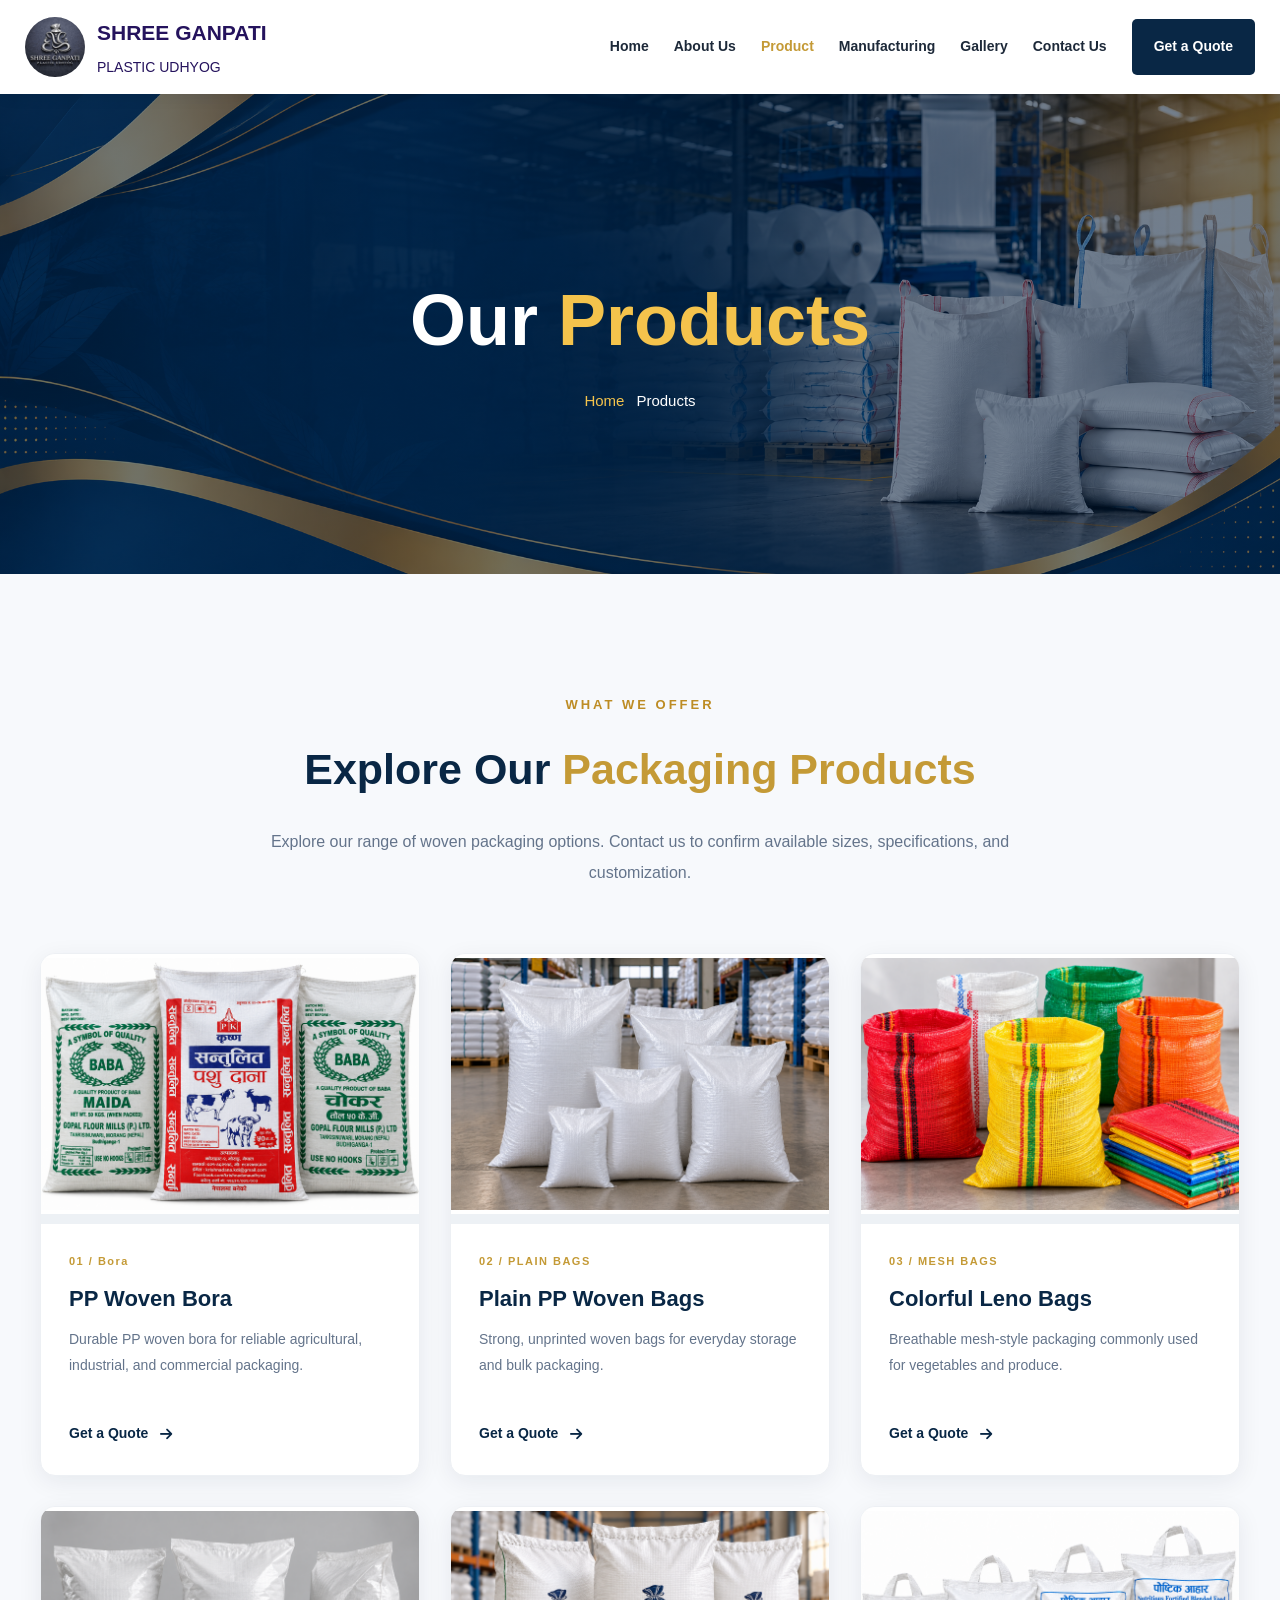
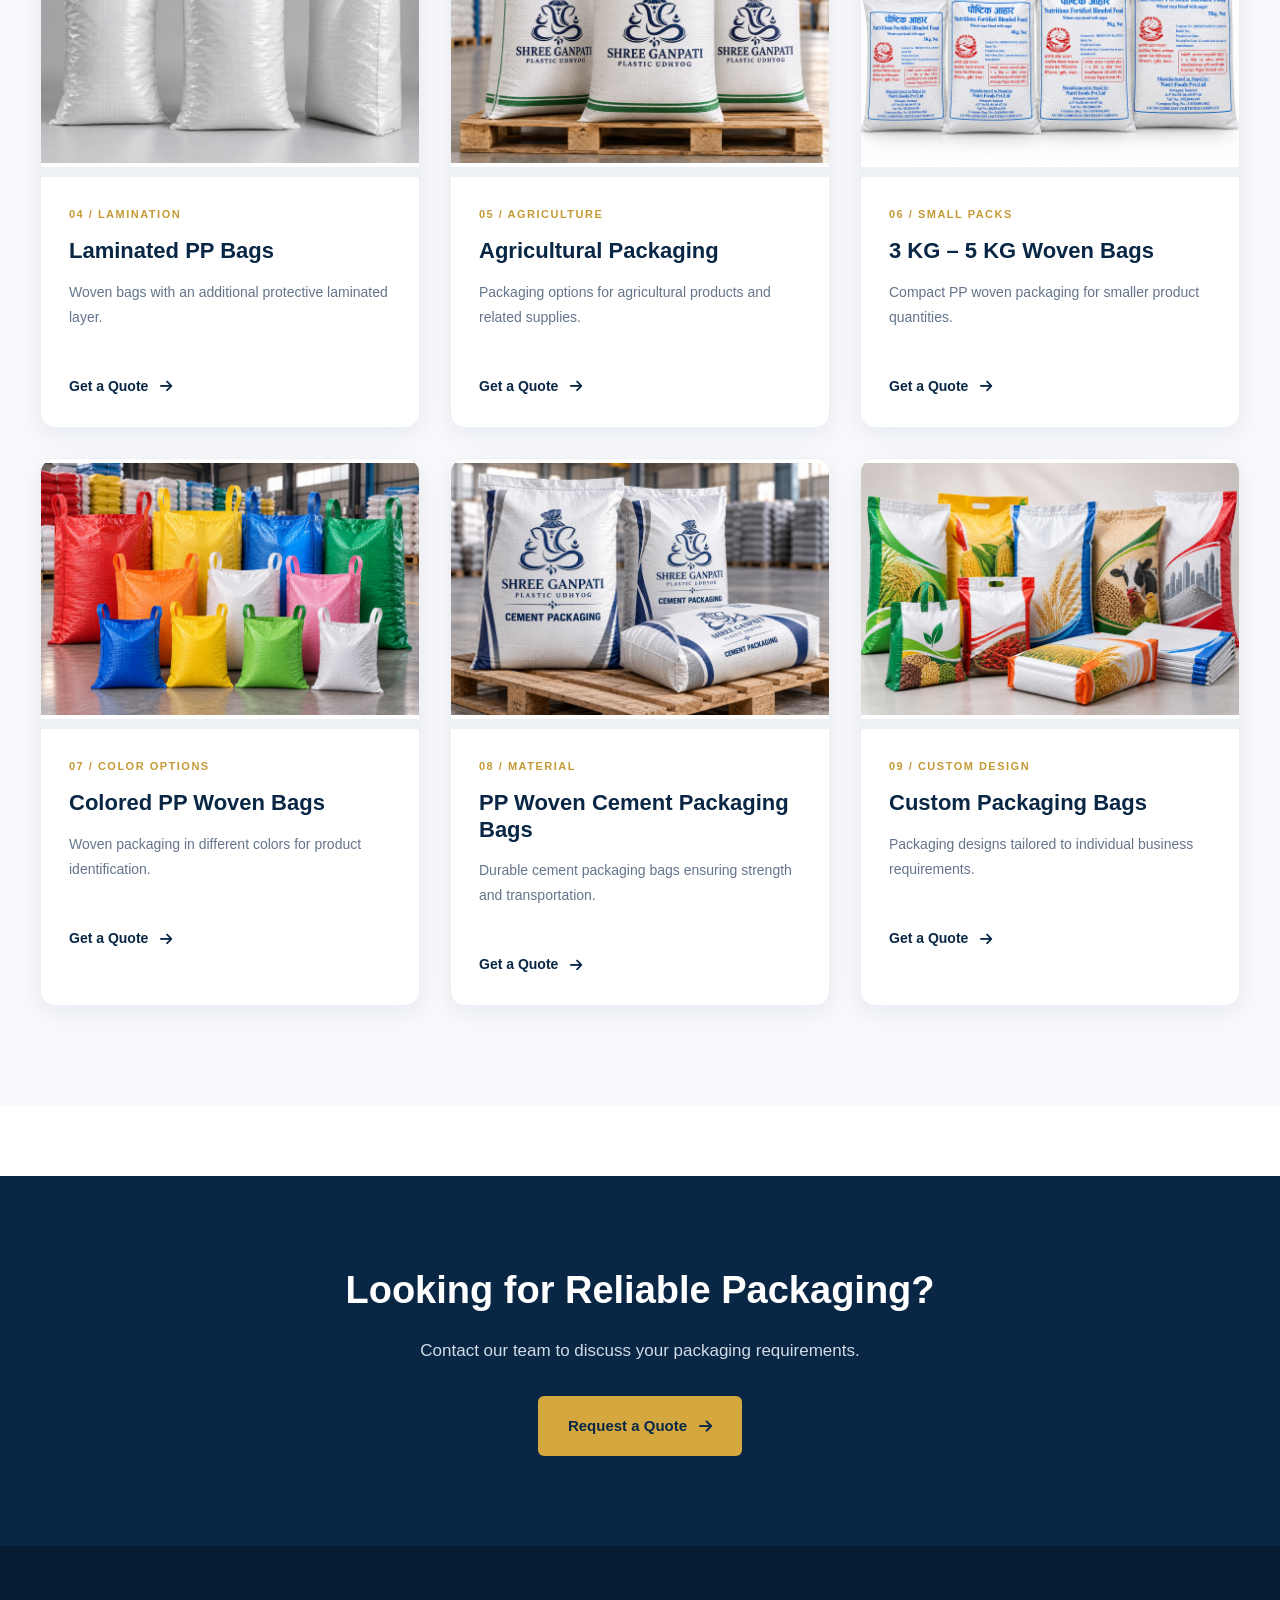
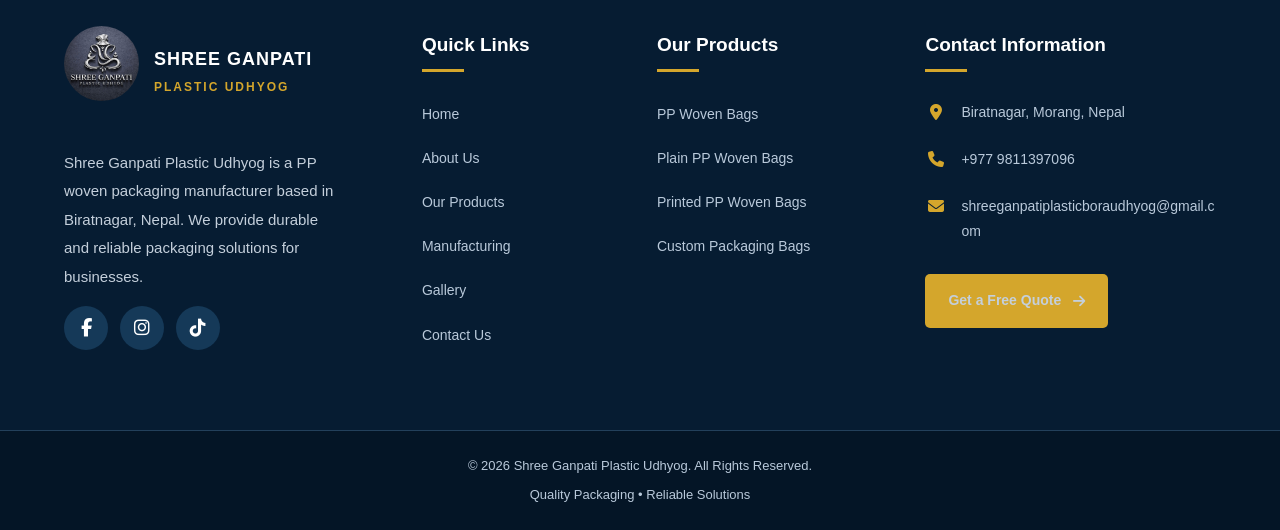
<file: product.html>
<!DOCTYPE html>
<html lang="en">
<head>
    <meta charset="UTF-8">
    <meta name="viewport" content="width=device-width, initial-scale=1.0">
    <title>Our Products | Shree Ganpati Plastic Udhyog</title>

    <link rel="stylesheet" href="style.css">
    <link rel="stylesheet" href="product.css">

    <link rel="stylesheet"
    href="https://cdnjs.cloudflare.com/ajax/libs/font-awesome/6.5.2/css/all.min.css">
</head>

<body>

<!-- HEADER -->
<header class="product-header">
    <div class="product-header-inner">

        <a href="index.html" class="product-brand">
            <img src="logo.jpeg" alt="Company Logo">
            <div>
                <strong>SHREE GANPATI</strong>
                <span>PLASTIC UDHYOG</span>
            </div>
        </a>

        <nav class="product-nav" id="productNav">
            <a href="index.html">Home</a>
            <a href="about.html">About Us</a>
            <a href="product.html" class="active">Product</a>
            <a href="index.html#manufacturing">Manufacturing</a>
            <a href="index.html#gallery">Gallery</a>
            <a href="contact.html">Contact Us</a>
            <a href="contact.html" class="quote-btn">Get a Quote</a>
        </nav>

        <button class="product-menu-toggle"
                id="productMenuToggle"
                aria-label="Toggle navigation"
                aria-expanded="false">
            <i class="fas fa-bars"></i>
        </button>

    </div>
</header>


<!-- PRODUCTS PAGE BANNER -->
<section class="products-banner">

    <div class="products-banner-content">

        <span class="products-banner-label">
            
        </span>

        <h1>Our <span>Products</span></h1>

       

        <div class="products-breadcrumb">
            <a href="index.html">Home</a>
         
            <span>Products</span>
        </div>

    </div>

</section>


<!-- PRODUCTS -->
<section class="products-section" style="padding-top: 120px !important;">
    <div class="products-container">

        <div class="products-heading">
            <span class="small-heading">WHAT WE OFFER</span>
            <h2>Explore Our <span>Packaging Products</span></h2>
            <p>
                Explore our range of woven packaging options.
                Contact us to confirm available sizes,
                specifications, and customization.
            </p>
        </div>

        <div class="products-grid">

            <!-- PRODUCT 1 -->
            <article class="product-card">
                <div class="product-image">
                    <img src="bora.png" alt="PP woven bags">
                </div>
                <div class="product-info">
                    <span class="product-number">01 / Bora</span>
                    <h3>PP Woven Bora</h3>
                    <p>
                        Durable PP woven bora for reliable agricultural, industrial, and commercial packaging.
                    </p>
                    <a href="contact.html" class="product-link">
                        Get a Quote <i class="fas fa-arrow-right"></i>
                    </a>
                </div>
            </article>

            <!-- PRODUCT 2 -->
<article class="product-card">
    <div class="product-image">
        <img src="bag (2).png"
             alt="Plain PP woven bags">
    </div>
    <div class="product-info">
        <span class="product-number">02 / PLAIN BAGS</span>
        <h3>Plain PP Woven Bags</h3>
        <p>
            Strong, unprinted woven bags for
            everyday storage and bulk packaging.
        </p>
        <a href="contact.html" class="product-link">
            Get a Quote <i class="fas fa-arrow-right"></i>
        </a>
    </div>
</article>

            <!-- PRODUCT 3 -->
            <article class="product-card">
                <div class="product-image">
                    <img src="leno bag.png" alt="Colorful leno bags">
                </div>
                <div class="product-info">
                    <span class="product-number">03 / MESH BAGS</span>
                    <h3>Colorful Leno Bags</h3>
                    <p>
                        Breathable mesh-style packaging
                        commonly used for vegetables and produce.
                    </p>
                    <a href="contact.html" class="product-link">
                        Get a Quote <i class="fas fa-arrow-right"></i>
                    </a>
                </div>
            </article>

            <!-- PRODUCT 4 -->
            <article class="product-card">
                <div class="product-image">
                    <img src="laminated  sacks.png" alt="Laminated woven bags">
                </div>
                <div class="product-info">
                    <span class="product-number">04 / LAMINATION</span>
                    <h3>Laminated PP Bags</h3>
                    <p>
                        Woven bags with an additional
                        protective laminated layer.
                    </p>
                    <a href="contact.html" class="product-link">
                        Get a Quote <i class="fas fa-arrow-right"></i>
                    </a>
                </div>
            </article>

            <!-- PRODUCT 5 -->
            <article class="product-card">
                <div class="product-image">
                    <img src="Agricultural Packaging.png" alt="Agricultural packaging">
                </div>
                <div class="product-info">
                    <span class="product-number">05 / AGRICULTURE</span>
                    <h3>Agricultural Packaging</h3>
                    <p>
                        Packaging options for agricultural
                        products and related supplies.
                    </p>
                    <a href="contact.html" class="product-link">
                        Get a Quote <i class="fas fa-arrow-right"></i>
                    </a>
                </div>
            </article>

            <!-- PRODUCT 6 -->
            <article class="product-card">
                <div class="product-image">
                    <img src="bag3kg to 5kg.png" alt="Small capacity woven bags">
                </div>
                <div class="product-info">
                    <span class="product-number">06 / SMALL PACKS</span>
                    <h3>3 KG – 5 KG Woven Bags</h3>
                    <p>
                        Compact PP woven packaging
                        for smaller product quantities.
                    </p>
                    <a href="contact.html" class="product-link">
                        Get a Quote <i class="fas fa-arrow-right"></i>
                    </a>
                </div>
            </article>

            <!-- PRODUCT 7 -->
            <article class="product-card">
                <div class="product-image">
                    <img src="Colorful Woven Bags in Warehouse Display.png" alt="Colored woven bags">
                </div>
                <div class="product-info">
                    <span class="product-number">07 / COLOR OPTIONS</span>
                    <h3>Colored PP Woven Bags</h3>
                    <p>
                        Woven packaging in different
                        colors for product identification.
                    </p>
                    <a href="contact.html" class="product-link">
                        Get a Quote <i class="fas fa-arrow-right"></i>
                    </a>
                </div>
            </article>

            <!-- PRODUCT 8 -->
            <article class="product-card">
                <div class="product-image">
                    <img src="Shree Ganpati cement packaging bags.png" alt="Woven fabric rolls">
                </div>
                <div class="product-info">
                    <span class="product-number">08 / MATERIAL</span>
                    <h3>PP Woven Cement Packaging Bags</h3>
                    <p>
                        Durable cement packaging bags ensuring strength and transportation.
                    </p>
                    <a href="contact.html" class="product-link">
                        Get a Quote <i class="fas fa-arrow-right"></i>
                    </a>
                </div>
            </article>

            <!-- PRODUCT 9 -->
            <article class="product-card">
                <div class="product-image">
                    <img src="Custom Packaging Bags.png" alt="Custom packaging bags">
                </div>
                <div class="product-info">
                    <span class="product-number">09 / CUSTOM DESIGN</span>
                    <h3>Custom Packaging Bags</h3>
                    <p>
                        Packaging designs tailored
                        to individual business requirements.
                    </p>
                    <a href="contact.html" class="product-link">
                        Get a Quote <i class="fas fa-arrow-right"></i>
                    </a>
                </div>
            </article>

        </div>

    </div>
</section>

<!-- CALL TO ACTION -->
<section class="products-cta">
    <div class="products-cta-inner">
        <h2>Looking for Reliable Packaging?</h2>
        <p>
            Contact our team to discuss your
            packaging requirements.
        </p>
        <a href="contact.html" class="products-cta-btn">
            Request a Quote
            <i class="fas fa-arrow-right"></i>
        </a>
    </div>
</section>

<!-- ================= FOOTER START ================= -->

<footer class="footer">

    <div class="container footer-grid">

        <!-- COLUMN 1: COMPANY -->
        <div class="footer-company">

            <div class="footer-brand">

                <img
                    src="logo.jpeg"
                    alt="Shree Ganpati Plastic Udhyog Logo"
                >

                <div class="footer-brand-text">
                    <h3>SHREE GANPATI</h3>
                    <span>PLASTIC UDHYOG</span>
                </div>

            </div>

            <p class="footer-description">
                Shree Ganpati Plastic Udhyog is a
                PP woven packaging manufacturer based
                in Biratnagar, Nepal. We provide durable
                and reliable packaging solutions for
                businesses.
            </p>

            <!-- SOCIAL MEDIA -->
            <div class="footer-social-icons">

                <a
                    href="https://www.facebook.com/share/1DPqXj3fbA/?mibextid=wwXIfr"
                    target="_blank"
                    rel="noopener noreferrer"
                    aria-label="Facebook"
                >
                    <i class="fa-brands fa-facebook-f"></i>
                </a>

                <a
                    href="https://www.instagram.com/shreeganpatiplastic"
                    target="_blank"
                    rel="noopener noreferrer"
                    aria-label="Instagram"
                >
                    <i class="fa-brands fa-instagram"></i>
                </a>

                <a
                    href="https://www.tiktok.com/@shreeganpatiplasticbora"
                    target="_blank"
                    rel="noopener noreferrer"
                    aria-label="TikTok"
                >
                    <i class="fa-brands fa-tiktok"></i>
                </a>

            </div>

        </div>


        <!-- COLUMN 2: QUICK LINKS -->
        <div class="footer-column">

            <h3>Quick Links</h3>

            <ul class="footer-link-list">

                <li>
                    <a href="index.html">Home</a>
                </li>

                <li>
                    <a href="about.html">About Us</a>
                </li>

                <li>
                    <a href="product.html">Our Products</a>
                </li>

                <li>
                    <a href="index.html#manufacturing">
                        Manufacturing
                    </a>
                </li>

                <li>
                    <a href="index.html#gallery">
                        Gallery
                    </a>
                </li>

                <li>
                    <a href="contact.html">Contact Us</a>
                </li>

            </ul>

        </div>


        <!-- COLUMN 3: PRODUCTS -->
        <div class="footer-column">

            <h3>Our Products</h3>

            <ul class="footer-link-list">

                <li>
                    <a href="product.html">
                        PP Woven Bags
                    </a>
                </li>

                <li>
                    <a href="product.html">
                        Plain PP Woven Bags
                    </a>
                </li>

                <li>
                    <a href="product.html">
                        Printed PP Woven Bags
                    </a>
                </li>

                <li>
                    <a href="product.html">
                        Custom Packaging Bags
                    </a>
                </li>

            </ul>

        </div>


        <!-- COLUMN 4: CONTACT -->
        <div class="footer-column footer-contact">

            <h3>Contact Information</h3>

            <div class="footer-contact-list">

                <!-- LOCATION -->
                <div class="footer-contact-item">

                    <span class="footer-contact-icon">
                        <i class="fa-solid fa-location-dot"></i>
                    </span>

                    <div class="footer-contact-text">
                        <span>
                            Biratnagar, Morang, Nepal
                        </span>
                    </div>

                </div>


                <!-- PHONE -->
                <div class="footer-contact-item">

                    <span class="footer-contact-icon">
                        <i class="fa-solid fa-phone"></i>
                    </span>

                    <div class="footer-contact-text">
                        <a href="tel:+9779811397096">
                            +977 9811397096
                        </a>
                    </div>

                </div>


                <!-- EMAIL -->
                <div class="footer-contact-item">

                    <span class="footer-contact-icon">
                        <i class="fa-solid fa-envelope"></i>
                    </span>

                    <div class="footer-contact-text">
                        <a href="mailto:shreeganpatiplasticboraudhyog@gmail.com">
                            shreeganpatiplasticboraudhyog@gmail.com
                        </a>
                    </div>

                </div>

            </div>


            <!-- QUOTE BUTTON -->
            <a href="contact.html" class="footer-quote-btn">

                Get a Free Quote

                <i class="fa-solid fa-arrow-right"></i>

            </a>

        </div>

    </div>


    <!-- FOOTER BOTTOM -->
    <div class="footer-bottom">

        <div class="container footer-bottom-inner">

            <p>
                © <span id="year">2026</span>
                Shree Ganpati Plastic Udhyog.
                All Rights Reserved.
            </p>

            <p>
                Quality Packaging • Reliable Solutions
            </p>

        </div>

    </div>

</footer>

<!-- ================= FOOTER END ================= -->
</file>
<file: product.css>
/* ==========================================
   SHREE GANPATI PLASTIC UDHYOG
   COMPLETE PRODUCTS PAGE CSS
========================================== */

/* GENERAL */

* {
    box-sizing: border-box;
}

html {
    scroll-behavior: smooth;
}

body {
    margin: 0;
    padding: 0;
    font-family: Arial, Helvetica, sans-serif;
    background: #ffffff;
    color: #092745;
}

a {
    text-decoration: none;
}

/* ==========================================
   HEADER
========================================== */

.product-header {
    width: 100%;
    background: #ffffff;
    position: sticky;
    top: 0;
    z-index: 1000;
    box-shadow: 0 3px 15px rgba(0, 0, 0, 0.06);
}

.product-header-inner {
    width: 100%;
    max-width: 1450px;
    margin: 0 auto;
    padding: 15px 25px;

    display: flex;
    justify-content: space-between;
    align-items: center;
    gap: 20px;
}

.product-brand {
    display: flex;
    align-items: center;
    gap: 12px;
    color: #25135d;
    flex-shrink: 0;
}

.product-brand img {
    width: 60px;
    height: 60px;
    object-fit: contain;
    border-radius: 50%;
}

.product-brand strong {
    display: block;
    font-size: 21px;
    font-weight: 800;
}

.product-brand span {
    display: block;
    margin-top: 5px;
    font-size: 14px;
}

.product-nav {
    display: flex;
    align-items: center;
    gap: 25px;
}

.product-nav a {
    color: #1d2939;
    font-size: 14px;
    font-weight: 600;
    transition: color 0.3s;
}

.product-nav a:hover,
.product-nav a.active {
    color: #c49a36;
}

.product-nav .quote-btn {
    background: #092745;
    color: #ffffff;
    padding: 16px 22px;
    border-radius: 5px;
}

.product-nav .quote-btn:hover {
    background: #c49a36;
    color: #ffffff;
}

.product-menu-toggle {
    display: none;
    background: none;
    border: none;
    color: #092745;
    font-size: 25px;
    cursor: pointer;
}

/* ==========================================
   PRODUCT BANNER WITH BACKGROUND IMAGE
========================================== */

.products-banner {
    width: 100%;
    min-height: 480px;

    background-image:
        linear-gradient(
            rgba(0, 25, 55, 0.55),
            rgba(0, 25, 55, 0.55)
        ),
        url("product\ banner\ .png");

    background-size: cover;
    background-position: center;
    background-repeat: no-repeat;

    display: flex;
    align-items: center;
    justify-content: center;

    padding: 100px 20px;
    text-align: center;
}

/* BANNER CONTENT */

.products-banner-content {
    width: 100%;
    max-width: 1000px;
    margin: 0 auto;
    padding: 20px;
    text-align: center;
}

/* COMPANY NAME ABOVE HEADING */

.products-banner-label,
.products-banner-content > span {
    display: block;
    color: #f4c34c;
    font-size: 13px;
    font-weight: 700;
    letter-spacing: 3px;
    margin-bottom: 22px;
}

/* MAIN BANNER HEADING */

.products-banner h1 {
    font-size: clamp(44px, 6vw, 72px);
    font-weight: 800;
    line-height: 1.2;
    color: #ffffff;
    margin: 0 0 25px;
}

.products-banner h1 span,
.products-banner h1 em {
    color: #f4c34c;
    font-style: normal;
}

/* BANNER DESCRIPTION */

.products-banner-content > p {
    color: #ffffff;
    font-size: 18px;
    line-height: 1.7;
    margin: 0 0 30px;
}

/* BREADCRUMB */

.products-breadcrumb {
    display: flex;
    align-items: center;
    justify-content: center;
    gap: 12px;
    margin-top: 25px;

    color: #ffffff;
    font-size: 15px;
}

.products-breadcrumb a {
    color: #f4c34c;
}

.products-breadcrumb a:hover {
    color: #ffffff;
}

.products-breadcrumb i {
    color: #ffffff;
    font-size: 12px;
}

/* ==========================================
   PRODUCTS SECTION
   LARGE PADDING BELOW BANNER
========================================== */

.products-section {
    width: 100%;
    background: #f7f9fc;

    /* TOP RIGHT BOTTOM LEFT */
    padding: 120px 20px 100px;
}

.products-container {
    max-width: 1200px;
    margin: 0 auto;
}

/* SECTION HEADING */

.products-heading {
    max-width: 750px;
    margin: 0 auto 65px;
    text-align: center;
}

.small-heading {
    display: block;
    color: #bd8c24;
    font-size: 13px;
    font-weight: 700;
    letter-spacing: 3px;
    margin-bottom: 22px;
}

.products-heading h2 {
    color: #092745;
    font-size: clamp(30px, 4vw, 43px);
    font-weight: 800;
    line-height: 1.3;
    margin: 0 0 25px;
}

.products-heading h2 span {
    color: #c49a36;
}

.products-heading p {
    color: #64748b;
    font-size: 16px;
    line-height: 1.8;
    margin: 0;
}

/* ==========================================
   PRODUCT GRID
   3 CARDS PER ROW
========================================== */

.products-grid {
    display: grid;
    grid-template-columns: repeat(3, minmax(0, 1fr));
    gap: 30px;
}

/* ==========================================
   PRODUCT CARDS
========================================== */

.product-card {
    background: #ffffff;
    border-radius: 15px;
    overflow: hidden;
    min-width: 0;

    border: 1px solid #edf0f4;

    box-shadow:
        0 6px 25px rgba(10, 35, 60, 0.07);

    transition:
        transform 0.3s ease,
        box-shadow 0.3s ease;
}

.product-card:hover {
    transform: translateY(-8px);

    box-shadow:
        0 18px 40px rgba(10, 35, 60, 0.15);
}

/* PRODUCT IMAGE */

.product-image {
    width: 100%;
    height: 270px;
    overflow: hidden;
    background: #edf1f5;
}

.product-image img {
    display: block;
    width: 100%;
    height: 100%;
    object-fit: cover;

    transition: transform 0.4s ease;
}

.product-card:hover .product-image img {
    transform: scale(1.06);
}

/* PRODUCT DETAILS */

.product-info {
    padding: 28px;
}

.product-number {
    display: block;
    color: #c49a36;
    font-size: 11px;
    font-weight: 700;
    letter-spacing: 1.5px;
}

.product-info h3 {
    color: #092745;
    font-size: 22px;
    font-weight: 700;
    margin: 15px 0;
}

.product-info p {
    color: #64748b;
    font-size: 14px;
    line-height: 1.8;
    min-height: 75px;
    margin: 0;
}

/* GET A QUOTE LINK */

.product-link {
    display: inline-flex;
    align-items: center;
    gap: 12px;

    color: #092745;
    font-size: 14px;
    font-weight: 700;

    margin-top: 20px;
    transition: color 0.3s;
}

.product-link i {
    transition: transform 0.3s;
}

.product-link:hover {
    color: #c49a36;
}

.product-link:hover i {
    transform: translateX(5px);
}

/* ==========================================
   CALL TO ACTION SECTION
========================================== */

.products-cta {
    width: 100%;
    background: #092745;
    padding: 90px 20px;
    text-align: center;
}

.products-cta-inner {
    max-width: 800px;
    margin: 0 auto;
}

.products-cta h2 {
    color: #ffffff;
    font-size: 38px;
    font-weight: 800;
    line-height: 1.3;
    margin: 0 0 20px;
}

.products-cta p {
    color: #d1dce7;
    font-size: 17px;
    line-height: 1.8;
    margin: 0;
}

.products-cta-btn {
    display: inline-flex;
    align-items: center;
    justify-content: center;
    gap: 12px;

    background: #d4a83f;
    color: #092745;

    padding: 17px 30px;
    margin-top: 30px;

    border-radius: 6px;
    font-size: 15px;
    font-weight: 700;

    transition: all 0.3s;
}

.products-cta-btn:hover {
    background: #f0c65a;
    transform: translateY(-3px);
}

/* ==========================================
   FOOTER
========================================== */

.products-footer {
    background: #061b30;
    color: #ffffff;
}

.products-footer-inner {
    max-width: 1200px;
    margin: 0 auto;
    padding: 70px 20px;

    display: grid;
    grid-template-columns: 1.2fr 0.7fr 1.3fr;
    gap: 45px;
}

.products-footer h3,
.products-footer h4 {
    color: #ffffff;
    margin-top: 0;
    margin-bottom: 20px;
}

.products-footer h3 {
    font-size: 22px;
}

.products-footer h4 {
    font-size: 18px;
}

.products-footer p {
    color: #cbd5e1;
    font-size: 14px;
    line-height: 1.8;
}

.products-footer a {
    display: block;
    color: #cbd5e1;
    margin: 12px 0;
    font-size: 14px;
    line-height: 1.7;
    overflow-wrap: anywhere;
}

.products-footer a:hover {
    color: #d4a83f;
}

.products-footer i {
    margin-right: 8px;
    color: #d4a83f;
}

.products-footer-bottom {
    text-align: center;
    border-top: 1px solid #294056;
    padding: 22px 15px;
    color: #aab9c8;
    font-size: 13px;
}

/* ==========================================
   TABLET RESPONSIVE
========================================== */

@media (max-width: 1000px) {

    .product-menu-toggle {
        display: block;
    }

    .product-nav {
        display: none;
        position: absolute;
        top: 100%;
        left: 0;
        right: 0;

        background: #ffffff;
        padding: 25px;

        flex-direction: column;
        align-items: stretch;
        gap: 20px;

        box-shadow:
            0 10px 25px rgba(0, 0, 0, 0.12);
    }

    .product-nav.open {
        display: flex;
    }

    .products-grid {
        grid-template-columns:
            repeat(2, minmax(0, 1fr));
    }

    .products-footer-inner {
        grid-template-columns:
            repeat(2, minmax(0, 1fr));
    }

    .products-section {
        padding: 90px 20px;
    }
}

/* ==========================================
   MOBILE RESPONSIVE
========================================== */

@media (max-width: 600px) {

    /* HEADER */

    .product-header-inner {
        padding: 12px 16px;
    }

    .product-brand img {
        width: 48px;
        height: 48px;
    }

    .product-brand strong {
        font-size: 15px;
    }

    .product-brand span {
        font-size: 11px;
    }

    /* BANNER */

    .products-banner {
        min-height: 350px;
        padding: 65px 16px;
    }

    .products-banner-content {
        padding: 10px;
    }

    .products-banner-label,
    .products-banner-content > span {
        font-size: 10px;
        letter-spacing: 2px;
        margin-bottom: 18px;
    }

    .products-banner h1 {
        font-size: 43px;
        margin-bottom: 20px;
    }

    .products-banner-content > p {
        font-size: 15px;
        margin-bottom: 20px;
    }

    .products-breadcrumb {
        font-size: 14px;
        margin-top: 18px;
    }

    /* PRODUCTS SECTION */

    .products-section {
        padding: 70px 16px;
    }

    .products-heading {
        margin-bottom: 40px;
    }

    .products-heading h2 {
        font-size: 30px;
    }

    .products-heading p {
        font-size: 14px;
    }

    /* PRODUCT CARDS */

    .products-grid {
        grid-template-columns: 1fr;
        gap: 24px;
    }

    .product-image {
        height: 260px;
    }

    .product-info {
        padding: 24px;
    }

    .product-info h3 {
        font-size: 20px;
    }

    /* CTA */

    .products-cta {
        padding: 65px 16px;
    }

    .products-cta h2 {
        font-size: 28px;
    }

    .products-cta p {
        font-size: 15px;
    }

    /* FOOTER */

    .products-footer-inner {
        grid-template-columns: 1fr;
        gap: 30px;
        padding: 55px 20px;
    }
}

/* ======================================
   WHAT WE OFFER - PADDING FIX
====================================== */

/* Entire products section */
body .products-section {
    padding: 130px 20px 100px !important;
    margin: 0 auto 70px !important;
    padding: 0 15px;
}

/* WHAT WE OFFER label */
body .products-section .small-heading {
    display: block;
    margin-bottom: 25px !important;
    color: #bd8c24;
    letter-spacing: 3px;
    font-weight: 700;
}

/* Main heading */
body .products-section .products-heading h2 {
    margin: 0 0 30px !important;
    line-height: 1.3;
}

/* Description */
body .products-section .products-heading p {
    margin: 0 !important;
    line-height: 1.9;
}

/* Space before cards */
body .products-section .products-grid {
    margin-top: 60px !important;
}

/* Mobile */
@media (max-width: 600px) {
    body .products-section {
        padding: 75px 16px !important;
    }

    body .products-section .products-heading {
        margin-bottom: 40px !important;
    }

    body .products-section .products-grid {
        margin-top: 35px !important;
    }
}
</file>
<file: contact.css>
/* ========================================
   CONTACT PAGE - SHREE GANPATI
======================================== */

:root {
    --contact-navy: #08264b;
    --contact-dark: #061c36;
    --contact-blue: #123d70;
    --contact-gold: #d3a44b;
    --contact-text: #43536a;
    --contact-light: #f5f8fc;
    --contact-border: #e3e9f1;
}

* {
    box-sizing: border-box;
}

html {
    scroll-behavior: smooth;
}

body {
    margin: 0;
    font-family: Arial, Helvetica, sans-serif;
    color: var(--contact-navy);
    background: #ffffff;
}

.contact-container {
    width: min(1180px, 100%);
    margin: 0 auto;
}

/* ========================================
   HEADER
======================================== */

.contact-header {
    width: 100%;
    background: #ffffff;
    position: relative;
    z-index: 1000;
    box-shadow: 0 2px 15px rgba(0, 0, 0, 0.06);
}

.contact-header-inner {
    max-width: 1300px;
    margin: auto;
    min-height: 95px;
    padding: 12px 30px;
    display: flex;
    align-items: center;
    justify-content: space-between;
    gap: 25px;
}

.contact-brand {
    display: flex;
    align-items: center;
    gap: 12px;
    text-decoration: none;
    flex-shrink: 0;
}

.contact-brand img {
    width: 62px;
    height: 62px;
    object-fit: contain;
}

.contact-brand-text {
    display: flex;
    flex-direction: column;
    gap: 4px;
}

.contact-brand-text strong {
    color: var(--contact-navy);
    font-size: 17px;
    font-weight: 800;
    letter-spacing: 1px;
}

.contact-brand-text span {
    color: #68768a;
    font-size: 11px;
    letter-spacing: 2px;
}

.contact-nav {
    display: flex;
    align-items: center;
    gap: 23px;
}

.contact-nav a {
    color: var(--contact-navy);
    font-size: 14px;
    font-weight: 600;
    text-decoration: none;
    transition: color 0.3s;
}

.contact-nav a:hover,
.contact-nav a.active {
    color: var(--contact-gold);
}

.contact-nav .contact-nav-btn {
    background: var(--contact-navy);
    color: white;
    padding: 13px 20px;
    border-radius: 5px;
    white-space: nowrap;
}

.contact-nav .contact-nav-btn:hover {
    background: var(--contact-gold);
    color: white;
}

.contact-menu-toggle {
    display: none;
    border: none;
    background: transparent;
    color: var(--contact-navy);
    font-size: 25px;
    cursor: pointer;
}

/* ========================================
   CONTACT BANNER
======================================== */

.contact-banner {
    width: 100%;
    min-height: 440px;

    background-image:
        linear-gradient(
            90deg,
            rgba(4, 25, 54, 0.84) 0%,
            rgba(6, 31, 63, 0.72) 42%,
            rgba(8, 38, 75, 0.30) 100%
        ),
        url("./contact banner.png");

    background-size: cover;
    background-position: center;
    background-repeat: no-repeat;

    display: flex;
    align-items: center;
    justify-content: center;

    padding: 95px 20px;
    text-align: center;
    position: relative;
}

.contact-banner-content {
    position: relative;
    z-index: 1;
    max-width: 850px;
    margin: auto;
}

.contact-banner-label {
    display: inline-block;
    color: #f2d28d;
    font-size: 12px;
    font-weight: 700;
    letter-spacing: 3px;
    margin-bottom: 18px;
}

.contact-banner h1 {
    color: white;
    font-size: clamp(42px, 5vw, 68px);
    font-weight: 800;
    line-height: 1.15;
    margin: 0 0 20px;
}

.contact-banner p {
    color: #edf2f9;
    font-size: 17px;
    line-height: 1.8;
    max-width: 640px;
    margin: 0 auto 25px;
}

.contact-breadcrumb {
    display: flex;
    align-items: center;
    justify-content: center;
    gap: 12px;
    color: white;
    font-size: 14px;
}

.contact-breadcrumb a {
    color: white;
    text-decoration: none;
}

.contact-breadcrumb a:hover {
    color: var(--contact-gold);
}

.contact-breadcrumb i {
    color: var(--contact-gold);
    font-size: 11px;
}

/* ========================================
   INTRO SECTION
======================================== */

.contact-intro {
    background: #ffffff;
    padding: 110px 24px 115px;
}

.contact-section-heading {
    text-align: center;
    max-width: 750px;
    margin: 0 auto 60px;
}

.contact-small-heading {
    display: inline-block;
    color: var(--contact-gold);
    font-size: 12px;
    font-weight: 800;
    letter-spacing: 2.5px;
    margin-bottom: 16px;
}

.contact-section-heading h2 {
    color: var(--contact-navy);
    font-size: clamp(29px, 3vw, 40px);
    line-height: 1.3;
    margin: 0 0 18px;
}

.contact-section-heading p {
    color: var(--contact-text);
    font-size: 16px;
    line-height: 1.9;
    margin: 0;
}

/* ========================================
   CONTACT INFORMATION CARDS
======================================== */

.contact-info-grid {
    display: grid;
    grid-template-columns: repeat(3, minmax(0, 1fr));
    gap: 28px;
}

.contact-info-card {
    background: white;
    border: 1px solid var(--contact-border);
    border-radius: 12px;
    text-align: center;
    padding: 45px 24px;
    transition: transform 0.3s, box-shadow 0.3s;
    box-shadow: 0 8px 30px rgba(8, 38, 75, 0.04);
}

.contact-info-card:hover {
    transform: translateY(-6px);
    box-shadow: 0 15px 40px rgba(8, 38, 75, 0.11);
}

.contact-info-icon {
    width: 75px;
    height: 75px;
    margin: 0 auto 24px;
    border-radius: 50%;
    background: #edf3fa;
    display: flex;
    align-items: center;
    justify-content: center;
    color: var(--contact-navy);
    font-size: 27px;
}

.contact-info-card h3 {
    font-size: 21px;
    margin: 0 0 14px;
    color: var(--contact-navy);
}

.contact-info-card p {
    color: var(--contact-text);
    font-size: 14px;
    line-height: 1.9;
    margin: 0;
    overflow-wrap: anywhere;
}

.contact-info-card a {
    color: var(--contact-text);
    text-decoration: none;
}

.contact-info-card a:hover {
    color: var(--contact-gold);
}

/* ========================================
   CONTACT MAIN SECTION
======================================== */

.contact-main-section {
    background: var(--contact-light);
    padding: 110px 24px;
    scroll-margin-top: 30px;
}

.contact-main-grid {
    display: grid;
    grid-template-columns: 0.9fr 1.1fr;
    align-items: start;
    gap: 75px;
}

.contact-main-left {
    padding-top: 30px;
}

.contact-main-left h2 {
    font-size: clamp(30px, 3vw, 40px);
    line-height: 1.3;
    margin: 0 0 22px;
    color: var(--contact-navy);
}

.contact-main-description {
    color: var(--contact-text);
    font-size: 16px;
    line-height: 1.9;
    margin: 0 0 40px;
}

.contact-feature {
    display: flex;
    align-items: flex-start;
    gap: 18px;
    margin-bottom: 30px;
}

.contact-feature-icon {
    flex-shrink: 0;
    width: 55px;
    height: 55px;
    background: var(--contact-navy);
    color: white;
    border-radius: 10px;
    display: flex;
    align-items: center;
    justify-content: center;
    font-size: 20px;
}

.contact-feature h4 {
    font-size: 18px;
    margin: 3px 0 8px;
    color: var(--contact-navy);
}

.contact-feature p {
    font-size: 14px;
    line-height: 1.8;
    margin: 0;
    color: var(--contact-text);
}

/* ========================================
   CONTACT FORM
======================================== */

.contact-form-card {
    background: white;
    padding: 42px;
    border-radius: 14px;
    box-shadow: 0 12px 45px rgba(8, 38, 75, 0.08);
}

.contact-form-heading {
    margin-bottom: 32px;
}

.contact-form-heading h3 {
    color: var(--contact-navy);
    font-size: 27px;
    margin: 0 0 12px;
}

.contact-form-heading p {
    color: var(--contact-text);
    font-size: 14px;
    line-height: 1.8;
    margin: 0;
}

.contact-form-row {
    display: grid;
    grid-template-columns: repeat(2, minmax(0, 1fr));
    gap: 18px;
}

.contact-form-group {
    margin-bottom: 23px;
    min-width: 0;
}

.contact-form-group label {
    display: block;
    font-size: 14px;
    font-weight: 700;
    color: var(--contact-navy);
    margin-bottom: 10px;
}

.contact-form-group input,
.contact-form-group select,
.contact-form-group textarea {
    width: 100%;
    padding: 15px 16px;
    background: #f9fbfd;
    border: 1px solid #dce4ee;
    border-radius: 6px;
    font-family: inherit;
    font-size: 14px;
    color: var(--contact-navy);
    outline: none;
    transition: border-color 0.3s;
}

.contact-form-group input:focus,
.contact-form-group select:focus,
.contact-form-group textarea:focus {
    border-color: var(--contact-blue);
    background: white;
}

.contact-form-group textarea {
    resize: vertical;
    min-height: 150px;
}

.contact-submit-btn {
    width: 100%;
    border: none;
    background: var(--contact-navy);
    color: white;
    padding: 17px 25px;
    border-radius: 6px;
    font-size: 15px;
    font-weight: 700;
    cursor: pointer;
    display: flex;
    align-items: center;
    justify-content: center;
    gap: 14px;
    transition: background 0.3s;
}

.contact-submit-btn:hover {
    background: var(--contact-gold);
}

/* ========================================
   GOOGLE MAP
======================================== */

.contact-map-section {
    background: white;
    padding: 110px 24px 0;
}

.contact-map-section .contact-section-heading {
    margin-bottom: 55px;
}

.contact-map {
    width: 100%;
    line-height: 0;
}

.contact-map iframe {
    display: block;
    width: 100%;
    height: 420px;
}

/* ========================================
   CALL TO ACTION
======================================== */

.contact-cta {
    background: var(--contact-navy);
    padding: 75px 24px;
}

.contact-cta-content {
    display: flex;
    justify-content: space-between;
    align-items: center;
    gap: 40px;
}

.contact-cta-content span {
    color: var(--contact-gold);
    font-size: 12px;
    font-weight: 700;
    letter-spacing: 2px;
}

.contact-cta-content h2 {
    color: white;
    font-size: clamp(27px, 3vw, 36px);
    line-height: 1.3;
    margin: 15px 0;
}

.contact-cta-content p {
    color: #d5e0ef;
    font-size: 15px;
    line-height: 1.8;
    margin: 0;
}

.contact-cta-btn {
    display: inline-flex;
    align-items: center;
    justify-content: center;
    gap: 12px;
    background: var(--contact-gold);
    color: var(--contact-dark);
    padding: 17px 28px;
    border-radius: 6px;
    font-size: 15px;
    font-weight: 700;
    text-decoration: none;
    white-space: nowrap;
    transition: background 0.3s;
}

.contact-cta-btn:hover {
    background: white;
}

/* ========================================
   FOOTER
======================================== */

.contact-footer {
    background: var(--contact-dark);
    color: white;
    padding: 85px 24px 0;
}

.contact-footer-grid {
    display: grid;
    grid-template-columns: 1.4fr 0.8fr 0.9fr 1.4fr;
    gap: 42px;
    padding-bottom: 65px;
}

.contact-footer h3 {
    font-size: 19px;
    color: white;
    margin: 0 0 25px;
}

.contact-footer-about p {
    color: #b6c5d8;
    font-size: 14px;
    line-height: 1.9;
    margin: 0 0 25px;
}

.contact-social-links {
    display: flex;
    gap: 12px;
}

.contact-social-links a {
    display: flex;
    align-items: center;
    justify-content: center;
    width: 40px;
    height: 40px;
    background: #163658;
    color: white;
    border-radius: 50%;
    text-decoration: none;
    transition: background 0.3s;
}

.contact-social-links a:hover {
    background: var(--contact-gold);
}

.contact-footer-links {
    display: flex;
    flex-direction: column;
    align-items: flex-start;
}

.contact-footer-links a {
    display: block;
    color: #b6c5d8;
    text-decoration: none;
    font-size: 14px;
    margin-bottom: 15px;
}

.contact-footer-links a:hover {
    color: var(--contact-gold);
}

.contact-footer-details p {
    color: #b6c5d8;
    font-size: 13px;
    line-height: 1.9;
    margin: 0 0 16px;
    overflow-wrap: anywhere;
}

.contact-footer-details i {
    color: var(--contact-gold);
    margin-right: 10px;
}

.contact-footer-bottom {
    border-top: 1px solid #29415d;
    text-align: center;
    padding: 25px 0;
}

.contact-footer-bottom p {
    color: #a9b9cc;
    font-size: 13px;
    margin: 0;
}

/* ========================================
   TABLET RESPONSIVE
======================================== */

@media (max-width: 1100px) {

    .contact-menu-toggle {
        display: block;
    }

    .contact-nav {
        display: none;
        position: absolute;
        top: 100%;
        left: 0;
        width: 100%;
        background: white;
        flex-direction: column;
        align-items: stretch;
        padding: 20px 30px 30px;
        gap: 0;
        box-shadow: 0 15px 25px rgba(0, 0, 0, 0.08);
    }

    .contact-nav.show {
        display: flex;
    }

    .contact-nav a {
        padding: 14px 0;
        border-bottom: 1px solid #edf0f4;
    }

    .contact-nav .contact-nav-btn {
        text-align: center;
        margin-top: 15px;
        border-bottom: none;
    }

    .contact-main-grid {
        gap: 40px;
    }

    .contact-footer-grid {
        grid-template-columns: repeat(2, minmax(0, 1fr));
    }
}

/* ========================================
   MOBILE RESPONSIVE
======================================== */

@media (max-width: 768px) {

    .contact-header-inner {
        min-height: 80px;
        padding: 10px 18px;
    }

    .contact-brand img {
        width: 50px;
        height: 50px;
    }

    .contact-brand-text strong {
        font-size: 13px;
    }

    .contact-brand-text span {
        font-size: 9px;
    }

    .contact-banner {
        min-height: 340px;
        padding: 75px 20px;
        background-position: center;
    }

    .contact-banner h1 {
        font-size: 42px;
    }

    .contact-banner p {
        font-size: 14px;
    }

    .contact-intro {
        padding: 75px 20px;
    }

    .contact-section-heading {
        margin-bottom: 40px;
    }

    .contact-info-grid {
        grid-template-columns: 1fr;
        gap: 20px;
    }

    .contact-info-card {
        padding: 35px 20px;
    }

    .contact-main-section {
        padding: 75px 20px;
    }

    .contact-main-grid {
        grid-template-columns: 1fr;
        gap: 35px;
    }

    .contact-main-left {
        padding-top: 0;
    }

    .contact-form-card {
        padding: 28px 22px;
    }

    .contact-form-row {
        grid-template-columns: 1fr;
        gap: 0;
    }

    .contact-map-section {
        padding: 75px 0 0;
    }

    .contact-map-section .contact-section-heading {
        padding: 0 20px;
    }

    .contact-map iframe {
        height: 330px;
    }

    .contact-cta {
        padding: 65px 20px;
    }

    .contact-cta-content {
        flex-direction: column;
        align-items: flex-start;
        gap: 28px;
    }

    .contact-footer {
        padding: 65px 20px 0;
    }

    .contact-footer-grid {
        grid-template-columns: 1fr;
        gap: 35px;
        padding-bottom: 45px;
    }
}

/* CONTACT PAGE HEADER FIX */

.header .navbar {
    max-width: 1200px;
    margin: 0 auto;
    padding: 15px 20px;
    display: flex;
    align-items: center;
    justify-content: space-between;
    gap: 20px;
}

.header .brand {
    display: flex;
    align-items: center;
    gap: 12px;
    flex-shrink: 0;
    text-decoration: none;
}

.header .brand img {
    width: 60px !important;
    height: 60px !important;
    border-radius: 50% !important;
    object-fit: cover;
}

.header .contact-nav {
    display: flex;
    align-items: center;
    justify-content: flex-end;
    gap: 22px;
    margin-left: auto;
}

.header .contact-nav a {
    white-space: nowrap;
}

.header .contact-menu-toggle {
    display: none;
}

/* MOBILE NAVIGATION */

@media (max-width: 900px) {
    .header .navbar {
        flex-wrap: wrap;
    }

    .header .contact-menu-toggle {
        display: block;
        margin-left: auto;
    }

    .header .contact-nav {
        display: none;
        width: 100%;
        flex-direction: column;
        align-items: flex-start;
        gap: 15px;
    }

    .header .contact-nav.active,
    .header .contact-nav.open {
        display: flex;
    }
}

/* RESTORE CONTACT HEADER LOGO AND LAYOUT */

.header .navbar {
    display: flex !important;
    align-items: center !important;
    justify-content: space-between !important;
    max-width: 1200px;
    margin: 0 auto;
    padding: 15px 20px;
    gap: 20px;
}

.header .brand {
    display: flex !important;
    align-items: center !important;
    gap: 12px;
    flex-shrink: 0;
    text-decoration: none;
}

.header .brand .header-logo {
    display: block !important;
    width: 60px !important;
    height: 60px !important;
    min-width: 60px;
    border-radius: 50% !important;
    object-fit: cover !important;
    visibility: visible !important;
    opacity: 1 !important;
}

.header .brand-text h2 {
    margin: 0 0 5px;
    font-size: 20px;
    color: #061c32;
}

.header .brand-text span {
    font-size: 11px;
    letter-spacing: 2px;
    color: #061c32;
}

.header .contact-nav {
    display: flex;
    align-items: center;
    gap: 20px;
    margin-left: auto;
}

.header .contact-nav a {
    white-space: nowrap;
}

@media (min-width: 901px) {
    .header .contact-menu-toggle {
        display: none;
    }
}

@media (max-width: 900px) {
    .header .navbar {
        flex-wrap: wrap;
    }

    .header .contact-menu-toggle {
        display: block;
        margin-left: auto;
    }

    .header .contact-nav {
        display: none;
        width: 100%;
        flex-direction: column;
        align-items: flex-start;
    }

    .header .contact-nav.active,
    .header .contact-nav.open {
        display: flex;
    }
}
</file>
<file: style.css>
/* ============================================
   SHREE GANPATI PLASTIC UDHYOG
   COMPLETE WEBSITE STYLESHEET
   HOME | ABOUT | CONTACT
============================================ */

/* ========== GLOBAL ========== */

:root {
    --navy: #062748;
    --dark-navy: #031a31;
    --blue: #0b477d;
    --gold: #f4c34c;
    --gold-hover: #ffda78;
    --white: #ffffff;
    --light: #f5f7fa;
    --text: #253044;
    --gray: #687386;
    --border: #dce3ea;
}

* {
    margin: 0;
    padding: 0;
    box-sizing: border-box;
}

html {
    scroll-behavior: smooth;
    scroll-padding-top: 90px;
}

body {
    font-family: Arial, Helvetica, sans-serif;
    background: var(--white);
    color: var(--text);
    line-height: 1.7;
    overflow-x: hidden;
}

img {
    max-width: 100%;
    display: block;
}

a {
    text-decoration: none;
    transition: 0.3s ease;
}

button,
input,
textarea,
select {
    font: inherit;
}

button {
    cursor: pointer;
}

.container {
    width: min(1180px, 90%);
    margin: 0 auto;
}

h1, h2, h3, h4 {
    line-height: 1.2;
}

section {
    scroll-margin-top: 90px;
}

/* ========== HEADER ========== */

.header {
    position: sticky;
    top: 0;
    width: 100%;
    z-index: 1000;
    background: #ffffff;
    box-shadow: 0 2px 12px rgba(0,0,0,0.08);
}

.navbar {
    min-height: 85px;
    display: flex;
    justify-content: space-between;
    align-items: center;
    gap: 25px;
}

.brand {
    display: flex;
    align-items: center;
    gap: 12px;
    flex-shrink: 0;
}

.brand img {
    width: 60px;
    height: 60px;
    object-fit: cover;
    border-radius: 50%;
}

.brand-name h2 {
    font-size: 17px;
    font-weight: 800;
    letter-spacing: 1.5px;
    color: var(--navy);
    margin: 0;
}

.brand-name span {
    display: block;
    font-size: 10px;
    font-weight: 700;
    letter-spacing: 3px;
    color: var(--navy);
}

.navbar nav {
    display: flex;
    align-items: center;
    gap: 25px;
}

.navbar nav a {
    color: #202b3b;
    font-size: 14px;
    font-weight: 700;
    white-space: nowrap;
}

.navbar nav a:hover,
.navbar nav a.active {
    color: var(--blue);
}

.navbar nav .nav-button {
    background: var(--navy);
    color: #ffffff;
    padding: 13px 20px;
    border-radius: 5px;
}

.navbar nav .nav-button:hover {
    background: var(--blue);
    color: #ffffff;
}

.menu-btn {
    display: none;
    border: none;
    background: transparent;
    color: var(--navy);
    font-size: 28px;
}

/* ========== HOMEPAGE HERO ========== */



.hero {
    background-image:
        linear-gradient(
            90deg,
            rgba(0, 28, 58, 0.85) 0%,
            rgba(46, 98, 150, 0.65) 25%,
            rgba(0, 35, 70, 0.30) 38%,
            rgba(4, 36, 68, 0) 44%
        ),
        url("./Industrial Yard with Branded Product Sacks.png");

    background-size: cover;
    background-position: center;
    background-repeat: no-repeat;
}



.hero-main {
    flex: 1;
    width: 100%;
    display: flex;
    align-items: center;
}

.hero-container {
    width: min(1880px, 94%);
    max-width: none;
    margin: 0 auto;
}

.hero-content {
    width: 100%;
    max-width: 680px;
    color: white;
}

/* Hero company logo */

.hero-logo {
    width: 160px;
    height: 130px;
    object-fit: contain;
    object-position: left center;
    display: block;
    margin-bottom: 22px;
}

/* Gold subtitle */

.hero-label,
.hero .hero-label {
    color: var(--gold);
    font-size: 18px;
    font-weight: 700;
    letter-spacing: 1.5px;
    line-height: 1.4;
    margin-bottom: 12px;
}

/* White and gold heading */


/* WHITE GRADIENT - FIRST LINE */

.hero h1 {
    font-size: clamp(38px, 4vw, 66px);
    font-weight: 800;
    line-height: 1.12;
    letter-spacing: -1px;
    margin-bottom: 18px;

    background: linear-gradient(
        90deg,
        #ffffff 0%,
        #f5f7fa 50%,
        #cbd5e1 100%
    );

    -webkit-background-clip: text;
    background-clip: text;
    -webkit-text-fill-color: transparent;
    color: transparent;

    filter: drop-shadow(0 2px 3px rgba(0,0,0,0.25));
}

/* GOLD GRADIENT - SECOND LINE */

.hero h1 span {
    background: linear-gradient(
        90deg,
        #ffe58a 0%,
        #f4c34c 45%,
        #d99a19 100%
    );

    -webkit-background-clip: text;
    background-clip: text;
    -webkit-text-fill-color: transparent;
    color: transparent;
}


/* Hero description */

.hero-description,
.hero .hero-description {
    max-width: 560px;
    color: white;
    font-size: 19px;
    line-height: 1.6;
    margin-bottom: 25px;
    text-shadow: 0 1px 5px rgba(0,0,0,0.2);
}

/* Hero buttons */

.hero-buttons {
    display: flex;
    align-items: center;
    gap: 20px;
    flex-wrap: wrap;
}

.hero-btn-gold,
.hero-btn-outline {
    display: inline-flex;
    align-items: center;
    justify-content: center;
    min-height: 56px;
    min-width: 210px;
    padding: 14px 28px;
    border-radius: 5px;
    font-size: 17px;
    font-weight: 700;
    text-decoration: none;
}

.hero-btn-gold {
    background: var(--gold);
    color: var(--navy);
    border: 2px solid var(--gold);
}

.hero-btn-gold:hover {
    background: var(--gold-hover);
    border-color: var(--gold-hover);
}

.hero-btn-outline {
    color: white;
    border: 2px solid white;
    background: rgba(0, 30, 60, 0.18);
}

.hero-btn-outline:hover {
    background: white;
    color: var(--navy);
}

/* ========== HERO BOTTOM FEATURES ========== */

.hero-features {
    width: 100%;
    background: linear-gradient(
        90deg,
        rgba(0, 25, 49, 0.88),
        rgba(0, 25, 49, 0.45),
        rgba(0, 25, 49, 0.10)
    );
    padding: 20px 0;
}

.features-inner {
    width: min(1880px, 94%);
    margin: 0 auto;
    display: grid;
    grid-template-columns: repeat(4, minmax(0, 1fr));
    gap: 0;
}

.feature {
    display: flex;
    align-items: center;
    gap: 18px;
    padding: 0 30px;
    border-right: 1px solid rgba(255,255,255,0.5);
}

.feature:first-child {
    padding-left: 0;
}

.feature:last-child {
    border-right: none;
}

.feature-icon {
    width: 60px;
    height: 60px;
    border-radius: 50%;
    background: var(--gold);
    color: var(--navy);
    display: flex;
    justify-content: center;
    align-items: center;
    flex-shrink: 0;
    font-size: 26px;
    font-weight: 800;
}

.feature p {
    color: white;
    font-size: 17px;
    font-weight: 500;
    line-height: 1.4;
    margin: 0;
}

/* ========== COMMON SECTIONS ========== */

.section {
    padding: 95px 0;
}

.gray-section {
    background: var(--light);
}

.section-small {
    display: inline-block;
    color: var(--blue);
    font-size: 12px;
    font-weight: 800;
    letter-spacing: 2.5px;
    margin-bottom: 15px;
}

.gold-text {
    color: var(--gold);
}

.section-heading {
    text-align: center;
    max-width: 760px;
    margin: 0 auto 50px;
}

.section-heading h2,
.welcome-grid h2,
.manufacturing h2,
.quote-section h2 {
    font-size: clamp(30px, 3.5vw, 46px);
    font-weight: 800;
    color: var(--dark-navy);
    margin-bottom: 20px;
}

.section-heading p {
    color: var(--gray);
    font-size: 17px;
}

.button {
    display: inline-block;
    border: none;
    border-radius: 5px;
    padding: 14px 27px;
    font-size: 15px;
    font-weight: 700;
    text-decoration: none;
}

.gold-button {
    background: var(--gold);
    color: var(--navy);
}

.gold-button:hover {
    background: var(--gold-hover);
}

.text-link {
    display: inline-block;
    margin-top: 25px;
    color: var(--blue);
    font-weight: 700;
}

.text-link:hover {
    color: var(--navy);
}

/* ========== WELCOME SECTION ========== */

.welcome-grid {
    display: grid;
    grid-template-columns: 1.2fr 1fr;
    gap: 70px;
    align-items: center;
}

.welcome-grid p {
    color: var(--gray);
    font-size: 16px;
    margin-bottom: 18px;
}

.welcome-card {
    background: white;
    border-radius: 12px;
    padding: 40px;
    box-shadow: 0 12px 40px rgba(0,0,0,0.08);
    border-top: 5px solid var(--gold);
}

.welcome-card h3 {
    color: var(--navy);
    font-size: 25px;
    margin-bottom: 25px;
}

.check-item {
    display: flex;
    align-items: center;
    gap: 15px;
    margin-bottom: 18px;
}

.check-item span {
    width: 30px;
    height: 30px;
    display: flex;
    align-items: center;
    justify-content: center;
    flex-shrink: 0;
    background: var(--gold);
    color: var(--navy);
    border-radius: 50%;
    font-weight: 800;
}

.check-item p {
    margin: 0;
    color: var(--text);
}

/* ========== PRODUCTS ========== */

.cards {
    display: grid;
    grid-template-columns: repeat(3, minmax(0, 1fr));
    gap: 30px;
}

.product-card {
    background: white;
    border-radius: 12px;
    overflow: hidden;
    box-shadow: 0 8px 28px rgba(0,0,0,0.07);
    transition: 0.3s ease;
}

.product-card:hover {
    transform: translateY(-6px);
    box-shadow: 0 15px 35px rgba(0,0,0,0.12);
}

.product-image {
    width: 100%;
    height: 250px;
    overflow: hidden;
    background: #e5eaf0;
}

.product-image img {
    width: 100%;
    height: 100%;
    object-fit: cover;
    transition: transform 0.4s ease;
}

.product-card:hover .product-image img {
    transform: scale(1.05);
}

.card-content {
    padding: 28px;
}

.card-content h3 {
    color: var(--navy);
    font-size: 22px;
    margin-bottom: 14px;
}

.card-content p {
    color: var(--gray);
    font-size: 15px;
    margin-bottom: 20px;
}

.card-content a {
    color: var(--blue);
    font-weight: 700;
}

.card-content a:hover {
    color: var(--navy);
}

/* ========== MANUFACTURING ========== */

.manufacturing {
    padding: 100px 0;
    background: linear-gradient(
        135deg,
        #031a31,
        #0a3e70
    );
    color: white;
}

.manufacturing-grid {
    display: grid;
    grid-template-columns: 1fr 1fr;
    align-items: center;
    gap: 70px;
}

.manufacturing h2 {
    color: white;
    font-size: clamp(32px, 3.5vw, 48px);
}

.manufacturing p {
    color: #d9e5f2;
    margin-bottom: 30px;
    max-width: 520px;
}

.process {
    display: grid;
    grid-template-columns: repeat(2, 1fr);
    gap: 20px;
}

.process > div {
    padding: 30px;
    border: 1px solid rgba(255,255,255,0.2);
    border-radius: 10px;
    background: rgba(255,255,255,0.07);
}

.process span {
    color: var(--gold);
    font-size: 30px;
    font-weight: 800;
    display: block;
    margin-bottom: 15px;
}

.process h3 {
    font-size: 19px;
    color: white;
}

/* ========== INDUSTRIES ========== */

.industry-grid {
    display: grid;
    grid-template-columns: repeat(4, 1fr);
    gap: 25px;
}

.industry-card {
    padding: 40px 20px;
    text-align: center;
    border: 1px solid var(--border);
    border-radius: 10px;
    background: white;
    transition: 0.3s ease;
}

.industry-card:hover {
    background: var(--navy);
    transform: translateY(-5px);
}

.industry-card span {
    display: block;
    font-size: 45px;
    margin-bottom: 20px;
}

.industry-card h3 {
    font-size: 19px;
    color: var(--navy);
}

.industry-card:hover h3 {
    color: white;
}

/* ========== GALLERY ========== */

.gallery {
    display: grid;
    grid-template-columns: repeat(3, 1fr);
    gap: 25px;
}

.gallery-item {
    position: relative;
    height: 270px;
    overflow: hidden;
    border-radius: 10px;
    background: #e6eaf0;
}

.gallery-item img {
    width: 100%;
    height: 100%;
    object-fit: cover;
    transition: transform 0.4s ease;
}

.gallery-item:hover img {
    transform: scale(1.07);
}

.gallery-item span {
    position: absolute;
    left: 0;
    bottom: 0;
    width: 100%;
    padding: 15px 20px;
    background: linear-gradient(
        transparent,
        rgba(0, 20, 40, 0.85)
    );
    color: white;
    font-size: 16px;
    font-weight: 700;
}

/* ========== TESTIMONIALS ========== */

.testimonial-grid {
    display: grid;
    grid-template-columns: repeat(3, 1fr);
    gap: 25px;
}

.testimonial-card {
    background: var(--light);
    border-radius: 10px;
    padding: 35px;
    border-top: 4px solid var(--gold);
}

.testimonial-card p {
    color: var(--gray);
    font-size: 16px;
    line-height: 1.8;
    margin-bottom: 25px;
}

.testimonial-card h4 {
    color: var(--navy);
    font-size: 17px;
}

.testimonial-card a {
    display: inline-block;
    margin-top: 15px;
    color: var(--blue);
    font-weight: 700;
}

/* ========== QUOTATION ========== */

.quote-section {
    background: linear-gradient(
        135deg,
        #031a31,
        #0b3d6d
    );
    padding: 100px 0;
}

.quote-grid {
    display: grid;
    grid-template-columns: 0.9fr 1.1fr;
    gap: 65px;
    align-items: start;
}

.quote-section h2 {
    color: white;
}

.quote-section > .container > div:first-child > p {
    color: #d5e3f2;
    font-size: 17px;
    margin-bottom: 35px;
}

.quote-contact p {
    color: #dce8f5;
    margin-bottom: 25px;
}

.quote-contact strong {
    color: var(--gold);
}

.quote-contact a {
    color: white;
}

.quote-contact a:hover {
    color: var(--gold);
}

.quote-form {
    background: white;
    border-radius: 12px;
    padding: 40px;
    box-shadow: 0 15px 40px rgba(0,0,0,0.2);
}

.form-row {
    display: grid;
    grid-template-columns: 1fr 1fr;
    gap: 20px;
}

.quote-form label {
    display: block;
    font-weight: 700;
    color: var(--navy);
    font-size: 14px;
    margin-bottom: 8px;
}

.quote-form input,
.quote-form select,
.quote-form textarea {
    width: 100%;
    padding: 13px 15px;
    margin-bottom: 20px;
    border: 1px solid #d7dfe8;
    border-radius: 5px;
    background: #ffffff;
    color: var(--text);
    outline: none;
}

.quote-form input:focus,
.quote-form select:focus,
.quote-form textarea:focus {
    border-color: var(--blue);
    box-shadow: 0 0 0 3px rgba(11,71,125,0.12);
}

.quote-form textarea {
    resize: vertical;
}

.form-button {
    width: 100%;
    font-size: 16px;
}

/* ========== FOOTER ========== */

.footer {
    background: #111c2b;
    color: #d8e1ec;
    padding-top: 75px;
}

.footer-grid {
    display: grid;
    grid-template-columns: 1.3fr 1fr 1.2fr 1fr;
    gap: 45px;
    padding-bottom: 65px;
}

.footer-company img {
    width: 85px;
    height: 85px;
    object-fit: cover;
    border-radius: 50%;
    margin-bottom: 20px;
}

.footer-company h3 {
    font-size: 20px;
    letter-spacing: 1px;
    color: white;
    margin-bottom: 4px;
}

.footer-company > span {
    font-size: 12px;
    letter-spacing: 3px;
    color: var(--gold);
}

.footer-company p {
    margin-top: 20px;
    max-width: 270px;
}

.footer h3 {
    color: white;
    font-size: 19px;
    margin-bottom: 25px;
}

.footer p {
    color: #c4cfdb;
    font-size: 15px;
    margin-bottom: 15px;
}

.footer a {
    color: #c4cfdb;
}

.footer a:hover {
    color: var(--gold);
}

.footer-links {
    display: flex;
    flex-direction: column;
    gap: 12px;
}

.footer-links a {
    font-size: 15px;
}

.footer-quote {
    display: inline-block;
    margin-top: 15px;
    font-weight: 700;
    color: var(--gold) !important;
}

.social-links {
    display: flex;
    flex-direction: column;
    gap: 12px;
}

.social-links a {
    font-size: 15px;
}

.footer-bottom {
    padding: 22px 15px;
    text-align: center;
    background: #0b1420;
    border-top: 1px solid rgba(255,255,255,0.08);
    color: #b7c4d2;
    font-size: 14px;
}

/* ========== ABOUT / CONTACT PAGES ========== */

.page-hero,
.inner-hero,
.page-banner {
    padding: 100px 0;
    text-align: center;
    background: linear-gradient(
        135deg,
        #031a31,
        #0b477d
    );
    color: white;
}

.page-hero h1,
.inner-hero h1,
.page-banner h1 {
    color: white;
    font-size: clamp(36px, 4vw, 55px);
    margin-bottom: 15px;
}

.page-hero p,
.inner-hero p,
.page-banner p {
    color: #e2ebf5;
    font-size: 17px;
}

.about-main,
.contact-main {
    padding: 90px 0;
}

.about-grid,
.contact-grid,
.contact-form-grid {
    display: grid;
    grid-template-columns: 1fr 1fr;
    gap: 50px;
    align-items: start;
}

.about-grid p,
.contact-grid p {
    color: var(--gray);
    margin-bottom: 20px;
}

.contact-card,
.info-card {
    background: var(--light);
    padding: 30px;
    border-radius: 10px;
    margin-bottom: 20px;
    border-left: 4px solid var(--gold);
}

.contact-card h3,
.info-card h3 {
    color: var(--navy);
    margin-bottom: 12px;
}

.contact-card a,
.info-card a {
    color: var(--blue);
}

/* ========== TABLET ========== */

@media (max-width: 1100px) {

    .navbar nav {
        gap: 15px;
    }

    .navbar nav a {
        font-size: 12px;
    }

    .brand-name h2 {
        font-size: 14px;
    }

    .brand-name span {
        font-size: 9px;
    }

    .footer-grid {
        grid-template-columns: repeat(2, 1fr);
    }

    .feature {
        padding: 0 15px;
        gap: 12px;
    }

    .feature p {
        font-size: 15px;
    }
}

/* ========== MOBILE NAVIGATION ========== */

@media (max-width: 900px) {

    .navbar {
        min-height: 75px;
    }

    .menu-btn {
        display: block;
    }

    .navbar nav {
        display: none;
        position: absolute;
        top: 100%;
        left: 0;
        width: 100%;
        background: white;
        padding: 20px 5%;
        flex-direction: column;
        align-items: stretch;
        gap: 0;
        box-shadow: 0 10px 20px rgba(0,0,0,0.1);
    }

    .navbar nav.active {
        display: flex;
    }

    .navbar nav a {
        padding: 13px 0;
        font-size: 15px;
        border-bottom: 1px solid #edf0f4;
    }

    .navbar nav .nav-button {
        margin-top: 15px;
        text-align: center;
        padding: 13px 20px;
    }

    .welcome-grid,
    .manufacturing-grid,
    .quote-grid,
    .about-grid,
    .contact-grid,
    .contact-form-grid {
        grid-template-columns: 1fr;
        gap: 35px;
    }

    .cards,
    .gallery,
    .testimonial-grid {
        grid-template-columns: repeat(2, 1fr);
    }

    .industry-grid {
        grid-template-columns: repeat(2, 1fr);
    }

    .features-inner {
        grid-template-columns: repeat(2, 1fr);
        gap: 20px;
    }

    .feature:nth-child(2) {
        border-right: none;
    }

    .hero {
        min-height: 700px;
    }
}

/* ========== SMALL MOBILE ========== */

@media (max-width: 600px) {

    .container {
        width: 90%;
    }

    .section {
        padding: 65px 0;
    }

    .brand img {
        width: 48px;
        height: 48px;
    }

    .brand-name h2 {
        font-size: 12px;
        letter-spacing: 1px;
    }

    .brand-name span {
        font-size: 8px;
        letter-spacing: 2px;
    }

    .hero {
        min-height: 760px;
        background-position: 60% center;
    }

    .hero-main {
        padding: 55px 0;
    }

    .hero-container {
        width: 90%;
    }

    .hero-logo {
        width: 120px;
        height: 100px;
        margin-bottom: 20px;
    }

    .hero-label,
    .hero .hero-label {
        font-size: 12px;
        letter-spacing: 1px;
    }

    .hero h1 {
        font-size: clamp(32px, 8vw, 42px);
        letter-spacing: -0.5px;
    }

    .hero-description,
    .hero .hero-description {
        font-size: 16px;
        max-width: 100%;
    }

    .hero-buttons {
        gap: 12px;
    }

    .hero-btn-gold,
    .hero-btn-outline {
        min-width: 0;
        width: 100%;
        max-width: 260px;
        font-size: 15px;
        min-height: 50px;
    }

    .hero-features {
        padding: 18px 0;
        background: rgba(0,25,49,0.85);
    }

    .features-inner {
        width: 90%;
        grid-template-columns: repeat(2, 1fr);
        gap: 18px;
    }

    .feature {
        padding: 0;
        border: none;
        gap: 10px;
    }

    .feature-icon {
        width: 42px;
        height: 42px;
        font-size: 19px;
    }

    .feature p {
        font-size: 12px;
    }

    .cards,
    .gallery,
    .testimonial-grid,
    .industry-grid,
    .process,
    .form-row,
    .footer-grid {
        grid-template-columns: 1fr;
    }

    .welcome-card,
    .quote-form {
        padding: 25px;
    }

    .product-image {
        height: 220px;
    }

    .gallery-item {
        height: 230px;
    }

    .footer {
        padding-top: 55px;
    }

    .footer-grid {
        gap: 35px;
        padding-bottom: 45px;
    }

    .page-hero,
    .inner-hero,
    .page-banner {
        padding: 75px 0;
    }
}


/* FINAL HOMEPAGE NAVY GRADIENT FIX */

body .hero {
    background-image:
        linear-gradient(
            to right,
            rgba(0, 25, 55, 0.95) 0%,
            rgba(0, 30, 65, 0.85) 20%,
            rgba(0, 35, 70, 0.50) 35%,
            rgba(0, 35, 70, 0) 64%
        ),
        url("./Industrial Yard with Branded Product Sacks.png") !important;

    background-size: cover !important;
    background-position: center center !important;
    background-repeat: no-repeat !important;
}

/* CLIENT REVIEWS - WHITE BACKGROUND */

.client-reviews {
    background: #ffffff !important;
    padding: 80px 20px;
}

/* ===============================
   PROFESSIONAL CLIENT REVIEWS
================================ */

.client-reviews {
    background: #ffffff !important;
    padding: 70px 24px !important;
}

.reviews-container {
    width: 100%;
    max-width: 1200px;
    margin: 0 auto;
}

/* CENTERED HEADING */

.reviews-heading {
    text-align: center !important;
    margin: 0 auto 42px !important;
    max-width: 680px;
}

.reviews-heading span {
    display: block;
    color: #c49a35;
    font-size: 13px;
    font-weight: 700;
    letter-spacing: 2px;
    margin-bottom: 10px;
}

.reviews-heading h2 {
    color: #102b4e;
    font-size: 36px;
    font-weight: 800;
    line-height: 1.25;
    margin: 0 0 12px;
}

.reviews-heading p {
    color: #667085;
    font-size: 15px;
    line-height: 1.7;
    margin: 0;
}

/* 3 HORIZONTAL BOXES */

.reviews-grid {
    display: grid !important;
    grid-template-columns: repeat(3, minmax(0, 1fr)) !important;
    gap: 24px !important;
    width: 100%;
    margin: 0 auto;
}

/* LIGHT GREY CARDS */

.review-card {
    background: #f5f6f8 !important;
    border: 1px solid #e8ebef;
    border-radius: 16px;
    padding: 30px;
    min-width: 0;
    min-height: 250px;
    box-shadow: none;

    display: flex;
    flex-direction: column;
    transition: 0.3s ease;
}

.review-card:hover {
    transform: translateY(-5px);
    border-color: #d4a537;
    box-shadow: 0 12px 28px rgba(0,0,0,0.07);
}

/* GOLD STARS */

.review-stars {
    color: #d4a537 !important;
    font-size: 22px;
    letter-spacing: 3px;
    margin-bottom: 16px;
}

/* REVIEW DESCRIPTION */

.review-text {
    color: #475467;
    font-size: 15px;
    line-height: 1.8;
    margin: 0 0 24px;
    flex: 1;
}

/* CLIENT PROFILE */

.review-client {
    display: flex;
    align-items: center;
    gap: 13px;
    border-top: 1px solid #e0e4e9;
    padding-top: 18px;
}

/* ROUND AVATAR */

.review-avatar {
    width: 52px;
    height: 52px;
    border-radius: 50%;
    background: #102b4e;
    color: #ffffff;
    border: 2px solid #d4a537;

    display: flex;
    align-items: center;
    justify-content: center;
    flex-shrink: 0;

    font-weight: 700;
    font-size: 16px;
}

.review-avatar span {
    color: #ffffff;
}

/* CLIENT NAME */

.review-client-details h4 {
    color: #102b4e;
    font-size: 15px;
    font-weight: 700;
    margin: 0 0 5px;
}

.review-client-details span {
    color: #667085;
    font-size: 13px;
}

.review-disclaimer {
    text-align: center;
    color: #98a2b3;
    font-size: 12px;
    margin-top: 24px;
}

/* TABLET */

@media (max-width: 900px) {
    .reviews-grid {
        grid-template-columns:
            repeat(2, minmax(0, 1fr)) !important;
    }
}

/* MOBILE */

@media (max-width: 600px) {
    .client-reviews {
        padding: 50px 16px !important;
    }

    .reviews-heading h2 {
        font-size: 28px;
    }

    .reviews-grid {
        grid-template-columns: 1fr !important;
        gap: 18px !important;
    }

    .review-card {
        min-height: auto;
        padding: 25px;
    }
}

/* ==========================================
   ABOUT PAGE BANNER
========================================== */

.about-page-banner {
    position: relative;

    background-image:
        linear-gradient(
            90deg,
            rgba(0, 25, 55, 0.90) 0%,
            rgba(0, 35, 70, 0.72) 25%,
            rgba(0, 35, 70, 0.30) 45%,
            rgba(0, 35, 70, 0.00) 65%
        ),
        url("./about-banner.png");

    background-size: cover;
    background-position: center;
    background-repeat: no-repeat;

    min-height: 470px;

    display: flex;
    align-items: center;
}

/* BANNER CONTENT */

.about-banner-content {
    width: 100%;
    position: relative;
    z-index: 1;
    padding-top: 60px;
    padding-bottom: 60px;
}

.about-banner-label {
    display: block;
    color: #f4c34c;
    font-size: 14px;
    font-weight: 700;
    letter-spacing: 2px;
    margin-bottom: 18px;
}



/* ABOUT BANNER - CENTER TEXT */

.about-banner-content {    background-image:
        linear-gradient(
            rgba(0, 25, 55, 0.40),
            rgba(0, 25, 55, 0.40)
        ),
        url("./ABOUT BANNER.PNG") !important;

    background-size: cover;
    background-position: center;
    background-repeat: no-repeat;

    min-height: 450px;

    display: flex;
    justify-content: center;
    align-items: center;
    text-align: center;
}

/* CENTER CONTENT */

.about-page-banner .about-banner-content {
    width: 100%;
    max-width: 1200px;
    margin: 0 auto;
    padding: 40px 20px;

    display: flex;
    flex-direction: column;
    justify-content: center;
    align-items: center;
    text-align: center;
}

/* BIG ABOUT US HEADING */

.about-page-banner h1 {
    font-size: 72px !important;
    font-weight: 800 !important;
    color: #ffffff !important;
    line-height: 1.2;
    margin: 0 0 15px;
    text-align: center;
}

.about-page-banner h1 span {
    color: #f4c34c !important;
}

/* HOME / ABOUT US */


.about-page-banner {
    background-image:
        linear-gradient(
            rgba(0, 25, 55, 0.40),
            rgba(0, 25, 55, 0.40)
        ),
        url("./ABOUT BANNER.png") !important;

    background-size: cover !important;
    background-position: center !important;
    background-repeat: no-repeat !important;

    min-height: 450px;

    display: flex;
    justify-content: center;
    align-items: center;
    text-align: center;
}
/* MOBILE */

@media (max-width: 600px) {
    .about-page-banner {
        min-height: 300px;
    }

    .about-page-banner h1 {
        font-size: 44px !important;
    }

    .about-page-banner .about-breadcrumb {
        font-size: 14px;
    }
}



/* DESCRIPTION */

.about-page-banner p {
    color: #f1f5f9;
    font-size: 18px;
    line-height: 1.8;
    max-width: 550px;
    margin-bottom: 24px;
}

/* BREADCRUMB */

.about-breadcrumb {
    display: flex;
    align-items: center;
    gap: 10px;
    color: #ffffff;
    font-size: 14px;
}

.about-breadcrumb a {
    color: #f4c34c;
    text-decoration: none;
}

.about-breadcrumb a:hover {
    text-decoration: underline;
}

/* ==========================================
   ABOUT INTRO
========================================== */

.about-main {
    display: grid;
    grid-template-columns: 1.2fr 0.8fr;
    gap: 60px;
    align-items: center;
}

.about-intro h2 {
    color: #102b4e;
    font-size: clamp(28px, 3vw, 40px);
    line-height: 1.3;
    margin: 15px 0 22px;
}

.about-intro p {
    color: #5b6472;
    line-height: 1.9;
    margin-bottom: 15px;
}

.about-highlights {
    display: grid;
    grid-template-columns: 1fr 1fr;
    gap: 14px;
    margin: 25px 0;
}

.about-highlights div {
    color: #102b4e;
    font-weight: 600;
    font-size: 14px;
}

/* LOGO CARD */

.about-logo {
    display: flex;
    justify-content: center;
    align-items: center;
    padding: 65px;
    background: #f5f7fa;
    border-radius: 18px;
}

.about-logo img {
    width: 100%;
    max-width: 330px;
    height: auto;
    object-fit: contain;
    border-radius: 12px;
}

/* ==========================================
   MISSION AND VISION
========================================== */

.mission-grid {
    display: grid;
    grid-template-columns: repeat(2, minmax(0, 1fr));
    gap: 28px;
}

.mission-card {
    background: #ffffff;
    border: 1px solid #e7ebf0;
    border-radius: 16px;
    padding: 35px;
    transition: 0.3s;
}

.mission-card:hover {
    transform: translateY(-5px);
    box-shadow: 0 12px 28px rgba(0,0,0,0.07);
}

.mission-number {
    color: #c99a2e;
    font-size: 35px;
    font-weight: 800;
    margin-bottom: 18px;
}

.mission-card h2 {
    color: #102b4e;
    font-size: 25px;
    margin-bottom: 15px;
}

.mission-card p {
    color: #667085;
    line-height: 1.9;
}

/* ==========================================
   OUR VALUES
========================================== */

.values-grid {
    display: grid;
    grid-template-columns: repeat(4, minmax(0, 1fr));
    gap: 22px;
}

.value-card {
    background: #f5f6f8;
    border: 1px solid #e8ebef;
    padding: 28px;
    border-radius: 14px;
    transition: 0.3s;
}

.value-card:hover {
    transform: translateY(-5px);
    border-color: #d4a537;
}

.value-card > span {
    display: block;
    color: #c99a2e;
    font-size: 28px;
    font-weight: 800;
    margin-bottom: 18px;
}

.value-card h3 {
    color: #102b4e;
    font-size: 19px;
    margin-bottom: 12px;
}

.value-card p {
    color: #667085;
    line-height: 1.8;
    font-size: 14px;
}

/* ==========================================
   ABOUT CTA
========================================== */

.about-cta {
    background: #f5f7fa;
    padding: 55px 20px;
}

.cta-flex {
    display: flex;
    align-items: center;
    justify-content: space-between;
    gap: 30px;
}

.about-cta span {
    color: #c99a2e;
    font-weight: 700;
    font-size: 13px;
    letter-spacing: 2px;
}

.about-cta h2 {
    color: #102b4e;
    font-size: 30px;
    margin: 12px 0;
}

.about-cta p {
    color: #667085;
}

/* ==========================================
   RESPONSIVE
========================================== */

@media (max-width: 900px) {

    .about-main {
        grid-template-columns: 1fr;
        gap: 35px;
    }

    .mission-grid {
        grid-template-columns: 1fr;
    }

    .values-grid {
        grid-template-columns: repeat(2, 1fr);
    }
}

@media (max-width: 600px) {

    .about-page-banner {
        min-height: 360px;
        background-position: 58% center;
    }

    .about-banner-content {
        padding-top: 45px;
        padding-bottom: 45px;
    }

    .about-page-banner p {
        font-size: 15px;
    }

    .about-banner-label {
        font-size: 11px;
    }

    .values-grid {
        grid-template-columns: 1fr;
    }

    .about-highlights {
        grid-template-columns: 1fr;
    }

    .cta-flex {
        flex-direction: column;
        align-items: flex-start;
    }

    .about-cta h2 {
        font-size: 25px;
    }
}

/* VIEW ALL PRODUCTS BUTTON */

.view-products-wrapper {
    display: flex;
    justify-content: center;
    margin-top: 45px;
}

.view-products-btn {
    display: inline-flex;
    align-items: center;
    justify-content: center;
    gap: 12px;

    background: #092745;
    color: #ffffff !important;

    padding: 16px 35px;
    border-radius: 6px;

    font-size: 16px;
    font-weight: 700;
    text-decoration: none;

    transition: all 0.3s ease;
}

.view-products-btn:hover {
    background: #d4a32a;
    color: #092745 !important;
    transform: translateY(-3px);
    box-shadow: 0 8px 20px rgba(0,0,0,0.15);
}

/* ======================================
   HOME CONTACT / FREE QUOTE SECTION
====================================== */

.home-contact-section {
    background: #b2beca;
    padding: 100px 24px;
    width: 100%;
}

.home-contact-container {
    max-width: 1140px;
    margin: 0 auto;

    display: grid;
    grid-template-columns: 0.9fr 1.1fr;
    gap: 90px;
    align-items: start;
}

/* LEFT SIDE */

.home-contact-info {
    padding-top: 8px;
}

.home-contact-label {
    color: #d4a62c;
    font-size: 13px;
    font-weight: 800;
    letter-spacing: 3px;
}

.home-contact-info h2 {
    color: #ffffff;
    font-size: clamp(36px, 4vw, 48px);
    line-height: 1.15;
    font-weight: 800;
    margin: 22px 0;
    max-width: 440px;
}

.home-contact-description {
    color: #c2d3e5;
    font-size: 16px;
    line-height: 1.8;
    margin: 0 0 35px;
    max-width: 420px;
}

.home-contact-detail {
    margin-bottom: 30px;
}

.home-contact-detail h4 {
    color: #d4a62c;
    font-size: 15px;
    margin: 0 0 9px;
    font-weight: 700;
}

.home-contact-detail p,
.home-contact-detail a {
    color: #d7e3f1;
    font-size: 15px;
    line-height: 1.6;
    margin: 0;
    text-decoration: none;
    overflow-wrap: anywhere;
}

.home-contact-detail a:hover {
    color: #d4a62c;
}

/* RIGHT FORM CARD */

.home-quote-card {
    background: #ffffff;
    padding: 40px;
    border-radius: 12px;
    box-shadow: 0 15px 40px rgba(0, 0, 0, 0.12);
}

.home-form-row {
    display: grid;
    grid-template-columns: repeat(2, minmax(0, 1fr));
    gap: 20px;
}

.home-form-group {
    margin-bottom: 23px;
    min-width: 0;
}

.home-form-group label {
    display: block;
    font-size: 14px;
    font-weight: 700;
    color: #092747;
    margin-bottom: 11px;
}

.home-form-group input,
.home-form-group select,
.home-form-group textarea {
    width: 100%;
    border: 1px solid #d5dce5;
    background: #ffffff;
    color: #092747;
    border-radius: 5px;
    padding: 15px;
    font-size: 15px;
    font-family: inherit;
    outline: none;
    box-sizing: border-box;
}

.home-form-group input {
    height: 54px;
}

.home-form-group select {
    height: 54px;
    cursor: pointer;
}

.home-form-group textarea {
    resize: vertical;
    min-height: 155px;
}

.home-form-group input:focus,
.home-form-group select:focus,
.home-form-group textarea:focus {
    border-color: #123d70;
    box-shadow: 0 0 0 3px rgba(18, 61, 112, 0.08);
}

/* GOLD BUTTON */

.home-quote-submit {
    display: block;
    width: 100%;
    border: none;
    border-radius: 5px;
    background: #d4a62c;
    color: #061c32;
    padding: 18px 24px;
    font-size: 16px;
    font-weight: 800;
    cursor: pointer;
    transition: 0.3s ease;
}

.home-quote-submit:hover {
    background: #e8bd4d;
    transform: translateY(-2px);
}

/* TABLET */

@media (max-width: 950px) {

    .home-contact-container {
        grid-template-columns: 1fr;
        gap: 45px;
    }

    .home-contact-info h2 {
        max-width: 650px;
    }

    .home-contact-description {
        max-width: 650px;
    }
}

/* MOBILE */

@media (max-width: 600px) {

    .home-contact-section {
        padding: 70px 18px;
    }

    .home-contact-info h2 {
        font-size: 36px;
    }

    .home-quote-card {
        padding: 25px 20px;
    }

    .home-form-row {
        grid-template-columns: 1fr;
        gap: 0;
    }

    .home-form-group {
        margin-bottom: 20px;
    }

    .home-quote-submit {
        padding: 16px;
    }
}
/* Contact section without form */

.home-contact-container {
    display: flex;
    justify-content: center;
    align-items: center;
}

.home-contact-info {
    width: 100%;
    max-width: 650px;
    text-align: center;
}

.home-contact-info h2,
.home-contact-description {
    max-width: 100%;
}

.home-contact-section {
    padding: 90px 20px;
}

/* ======================================
   CONTACT SECTION WITH FORM
====================================== */

.quote-section {
    background: #061c32;
    padding: 100px 24px;
}

/* TWO COLUMN LAYOUT */

.quote-section .quote-grid {
    max-width: 1140px;
    margin: 0 auto;

    display: grid;
    grid-template-columns: 0.9fr 1.1fr;
    gap: 85px;
    align-items: start;
}

/* LEFT CONTACT INFORMATION */

.quote-section .quote-info {
    width: 100%;
    max-width: none;
    text-align: left;
    padding-top: 10px;
}

.quote-info .section-small {
    color: #d4a62c;
    font-size: 13px;
    font-weight: 800;
    letter-spacing: 3px;
}

.quote-info h2 {
    color: #ffffff;
    font-size: clamp(36px, 4vw, 48px);
    font-weight: 800;
    line-height: 1.15;
    margin: 22px 0;
}

.quote-info > p {
    color: #c2d3e5;
    font-size: 16px;
    line-height: 1.8;
    margin-bottom: 38px;
}

.quote-contact p {
    margin-bottom: 28px;
    color: #d7e3f1;
    line-height: 1.7;
}

.quote-contact strong {
    display: block;
    color: #d4a62c;
    font-size: 15px;
    margin-bottom: 7px;
}

.quote-contact a,
.quote-contact span {
    display: block;
    color: #d7e3f1;
    font-size: 15px;
    text-decoration: none;
    overflow-wrap: anywhere;
}

.quote-contact a:hover {
    color: #d4a62c;
}

/* RIGHT FORM BOX */

.quote-form-box {
    background: #ffffff;
    padding: 40px;
    border-radius: 12px;
    box-shadow: 0 15px 45px rgba(0, 0, 0, 0.12);
}

/* FORM LAYOUT */

.quote-form-box .form-row {
    display: grid;
    grid-template-columns: repeat(2, minmax(0, 1fr));
    gap: 20px;
}

.quote-form-box .form-group {
    margin-bottom: 23px;
    min-width: 0;
}

.quote-form-box label {
    display: block;
    color: #092747;
    font-size: 14px;
    font-weight: 700;
    margin-bottom: 10px;
}

.quote-form-box input,
.quote-form-box select,
.quote-form-box textarea {
    width: 100%;
    padding: 15px;
    border: 1px solid #d5dce5;
    border-radius: 5px;
    background: #ffffff;
    color: #092747;
    font-family: inherit;
    font-size: 14px;
    box-sizing: border-box;
    outline: none;
}

.quote-form-box input,
.quote-form-box select {
    height: 54px;
}

.quote-form-box textarea {
    min-height: 2px;
    resize: vertical;
}

.quote-form-box input:focus,
.quote-form-box select:focus,
.quote-form-box textarea:focus {
    border-color: #123d70;
    box-shadow: 0 0 0 3px rgba(18, 61, 112, 0.08);
}

/* GOLD SUBMIT BUTTON */

.quote-submit-btn {
    display: block;
    width: 100%;
    padding: 18px 25px;
    border: none;
    border-radius: 5px;
    background: #d4a62c;
    color: #061c32;
    font-size: 16px;
    font-weight: 800;
    cursor: pointer;
    transition: 0.3s ease;
}

.quote-submit-btn:hover {
    background: #e8bd4d;
    transform: translateY(-2px);
}

/* TABLET */

@media (max-width: 950px) {
    .quote-section .quote-grid {
        grid-template-columns: 1fr;
        gap: 45px;
    }
}

/* MOBILE */

@media (max-width: 600px) {
    .quote-section {
        padding: 70px 18px;
    }

    .quote-info h2 {
        font-size: 36px;
    }

    .quote-form-box {
        padding: 25px 20px;
    }

    .quote-form-box .form-row {
        grid-template-columns: 1fr;
        gap: 0;
    }
}



/* =========================================
   SHREE GANPATI - COMPLETE FOOTER CSS
========================================= */

.footer {
    background: #061c32;
    color: #ffffff;
    width: 100%;
    padding: 80px 0 0;
}

/* FOOTER GRID */

.footer .footer-grid {
    display: grid;
    grid-template-columns: 1.4fr 0.85fr 1fr 1.3fr;
    gap: 45px;
    align-items: start;
    padding-bottom: 65px;
}

/* COMPANY BRAND */

.footer-brand {
    display: flex;
    align-items: center;
    gap: 15px;
    margin-bottom: 28px;
}

.footer-brand img {
    width: 75px;
    height: 75px;
    object-fit: contain;
    flex-shrink: 0;
}

.footer-brand-text h3 {
    color: #ffffff;
    font-size: 18px;
    font-weight: 800;
    margin: 0 0 6px;
    letter-spacing: 1px;
}

.footer-brand-text span {
    display: block;
    color: #d4a62c;
    font-size: 12px;
    font-weight: 700;
    letter-spacing: 2px;
}

/* COMPANY DESCRIPTION */

.footer-description {
    color: #b9c9da;
    font-size: 14px;
    line-height: 1.9;
    margin-bottom: 25px;
}

/* SOCIAL MEDIA ICONS */

.footer-social-icons {
    display: flex;
    align-items: center;
    gap: 12px;
}

.footer-social-icons a {
    width: 44px;
    height: 44px;
    background: #153958;
    color: #ffffff;
    border-radius: 50%;

    display: flex;
    align-items: center;
    justify-content: center;

    text-decoration: none;
    transition: 0.3s ease;
}

.footer-social-icons a i {
    font-size: 18px;
    color: #ffffff;
}

.footer-social-icons a:hover {
    background: #d4a62c;
    transform: translateY(-3px);
}

.footer-social-icons a:hover i {
    color: #061c32;
}

/* FOOTER HEADINGS */

.footer-column h3 {
    color: #ffffff;
    font-size: 19px;
    font-weight: 700;
    margin: 8px 0 28px;
    padding-bottom: 15px;
    position: relative;
}

.footer-column h3::after {
    content: "";
    position: absolute;
    bottom: 0;
    left: 0;
    width: 42px;
    height: 3px;
    background: #d4a62c;
}

/* QUICK LINKS AND PRODUCT LINKS */

.footer-link-list {
    list-style: none;
    margin: 0;
    padding: 0;
}

.footer-link-list li {
    margin-bottom: 17px;
}

.footer-link-list a {
    color: #b9c9da;
    font-size: 14px;
    line-height: 1.7;
    text-decoration: none;
    transition: 0.3s ease;
}

.footer-link-list a:hover {
    color: #d4a62c;
    padding-left: 5px;
}

/* =========================================
   CONTACT ICON ALIGNMENT FIX
========================================= */

.footer-contact-list {
    display: flex;
    flex-direction: column;
    gap: 22px;
    margin-bottom: 30px;
}

/* Each contact row */

.footer .footer-contact-item {
    display: grid;
    grid-template-columns: 22px minmax(0, 1fr);
    column-gap: 14px;
    align-items: start;
    justify-content: start;
    width: 100%;
    margin: 0;
    padding: 0;
}

/* Fixed icon column */

.footer .footer-contact-icon {
    display: flex;
    width: 22px;
    height: 24px;
    align-items: center;
    justify-content: center;
    margin: 0;
    padding: 0;
    color: #d4a62c;
    flex-shrink: 0;
}

.footer .footer-contact-icon i {
    display: inline-block;
    color: #d4a62c;
    font-size: 16px;
    line-height: 1;
    margin: 0;
    padding: 0;
    transform: none;
}

/* Text column */

.footer .footer-contact-text {
    display: block;
    min-width: 0;
    width: 100%;
    margin: 0;
    padding: 0;
    text-align: left;
}

.footer .footer-contact-text a,
.footer .footer-contact-text span {
    display: block;
    color: #b9c9da;
    font-size: 14px;
    line-height: 1.8;
    margin: 0;
    padding: 0;
    text-align: left;
    text-decoration: none;
    overflow-wrap: anywhere;
}

.footer .footer-contact-text a:hover {
    color: #d4a62c;
}

/* QUOTE BUTTON */

.footer-quote-btn {
    display: inline-flex;
    align-items: center;
    justify-content: center;
    gap: 12px;
    background: #d4a62c;
    color: #061c32;
    padding: 15px 23px;
    border-radius: 5px;
    font-size: 14px;
    font-weight: 800;
    text-decoration: none;
    transition: 0.3s ease;
}

.footer-quote-btn i {
    font-size: 14px;
}

.footer-quote-btn:hover {
    background: #ffffff;
    color: #061c32;
    transform: translateY(-2px);
}

/* =========================================
   FOOTER BOTTOM
========================================= */

.footer .footer-bottom {
    background: #041526;
    border-top: 1px solid #23405b;
    padding: 25px 0;
}

.footer-bottom-inner {
    display: flex;
    justify-content: space-between;
    align-items: center;
    gap: 20px;
}

.footer-bottom-inner p {
    color: #9eafc2;
    font-size: 13px;
    line-height: 1.6;
    margin: 0;
}

/* =========================================
   TABLET
========================================= */

@media (max-width: 1100px) {

    .footer .footer-grid {
        grid-template-columns: repeat(2, minmax(0, 1fr));
        gap: 45px;
    }

}

/* =========================================
   MOBILE
========================================= */

@media (max-width: 650px) {

    .footer {
        padding-top: 60px;
    }

    .footer .footer-grid {
        grid-template-columns: 1fr;
        gap: 35px;
        padding-bottom: 45px;
    }

    .footer-brand img {
        width: 65px;
        height: 65px;
    }

    .footer-brand-text h3 {
        font-size: 16px;
    }

    .footer-column h3 {
        margin-bottom: 22px;
    }

    .footer .footer-bottom {
        padding: 22px 15px;
    }

    .footer-bottom-inner {
        flex-direction: column;
        text-align: center;
        gap: 10px;
    }

}

/* LIGHT BLUE GRADIENT BACKGROUND */

.quote-section {
    background: linear-gradient(
        135deg,
        #dbeafe 0%,
        #c5e1f5 45%,
        #eaf6ff 75%,
        #ffffff 100%
    );
    padding: 100px 24px;
}

/* NAVY BLUE HEADING */

.quote-section .quote-info h2 {
    color: #061c32;
}

/* DESCRIPTION */

.quote-section .quote-info > p {
    color: #35536e;
}

/* CONTACT DETAILS */

.quote-section .quote-contact strong {
    color: #b68b1e;
}

.quote-section .quote-contact a,
.quote-section .quote-contact span {
    color: #08264b;
}

/* WHITE FORM CARD */

.quote-section .quote-form-box {
    background: #ffffff;
    border-radius: 12px;
    box-shadow: 0 15px 45px rgba(6, 28, 50, 0.12);
}

/* CENTER FOOTER BOTTOM TEXT */

.footer .footer-bottom {
    text-align: center;
    padding: 25px 15px;
}

.footer .footer-bottom-inner {
    display: flex;
    flex-direction: column;
    justify-content: center;
    align-items: center;
    gap: 8px;
    width: 100%;
    text-align: center;
}

.footer .footer-bottom-inner p {
    margin: 0;
    text-align: center;
    color: #b9c9da;
    font-size: 13px;
    line-height: 1.6;
}

/* ABOUT US - LARGE IMAGE FIX */

.about-welcome-section .about-logo {
    width: 100% !important;
    max-width: none !important;
    padding: 0 !important;
    margin: 0 !important;
    background: transparent !important;
    box-shadow: none !important;
    border: none !important;
    display: flex !important;
    align-items: center;
    justify-content: center;
}

/* MAKE IMAGE FILL THE LARGE AREA */

.about-welcome-section .about-logo img {
    display: block;
    width: 100% !important;
    max-width: none !important;
    height: 480px !important;
    object-fit: cover !important;
    border-radius: 15px;
    margin: 0 !important;
    padding: 0 !important;
}

/* MOBILE */

@media (max-width: 768px) {
    .about-welcome-section .about-logo img {
        height: 320px !important;
    }
}

/* =====================================
   ABOUT PAGE - FIX EXTRA TOP SPACE
===================================== */

.about-welcome-section {
    padding: 55px 0 75px !important;
    margin: 0 !important;
}

.about-welcome-section .about-main {
    padding: 0 !important;
    margin-left: auto;
    margin-right: auto;
}

/* ABOUT TEXT AND IMAGE */

.about-welcome-section .about-intro {
    margin-top: 0 !important;
    padding-top: 0 !important;
}

.about-welcome-section .about-logo {
    margin-top: 0 !important;
}

/* MOBILE */

@media (max-width: 768px) {
    .about-welcome-section {
        padding: 40px 0 55px !important;
    }
}

/* FOOTER ICON FIX */

.footer-social-icons a i {
    display: inline-block;
    font-size: 18px;
    color: #ffffff;
    line-height: 1;
    visibility: visible;
    opacity: 1;
}

.footer-contact-icon i {
    display: inline-block;
    font-size: 17px;
    color: #d4a62c;
    visibility: visible;
    opacity: 1;
}

.footer-quote-btn i {
    display: inline-block;
    font-size: 14px;
}

/* HEADER LOGO - PERFECT CIRCLE */

.header .brand img {
    width: 60px !important;
    height: 60px !important;
    border-radius: 50% !important;
    object-fit: cover !important;
    display: block;
    flex-shrink: 0;
}

/* MOBILE */

@media (max-width: 768px) {
    .header .brand img {
        width: 50px !important;
        height: 50px !important;
    }
}

/* ===================================
   SAME HEADER LOGO ON ALL PAGES
=================================== */

/* LOGO AND TEXT ALIGNMENT */

.header .brand {
    display: flex !important;
    align-items: center !important;
    gap: 12px !important;
    text-decoration: none !important;
    flex-shrink: 0;
}

/* CIRCULAR LOGO */

.header .brand img {
    width: 58px !important;
    height: 58px !important;
    min-width: 58px !important;
    border-radius: 50% !important;
    object-fit: cover !important;
    display: block !important;
}

/* COMPANY NAME - LESS BOLD */

.header .brand h2 {
    font-size: 18px !important;
    font-weight: 600 !important;
    line-height: 1.3 !important;
    letter-spacing: 0.5px !important;
    color: #061c32 !important;
    margin: 0 0 3px !important;
}

/* COMPANY SUBTITLE */

.header .brand span {
    display: block;
    font-size: 11px !important;
    font-weight: 500 !important;
    letter-spacing: 2px !important;
    line-height: 1.4 !important;
    color: #061c32 !important;
}

/* REMOVE PURPLE VISITED LINK COLOR */

.header .brand,
.header .brand:visited,
.header .brand:hover {
    color: #061c32 !important;
    text-decoration: none !important;
}

/* MOBILE */

@media (max-width: 768px) {

    .header .brand img {
        width: 48px !important;
        height: 48px !important;
        min-width: 48px !important;
    }

    .header .brand h2 {
        font-size: 15px !important;
    }

    .header .brand span {
        font-size: 9px !important;
    }
}

/* SAME SIZE FOR ALL PRODUCT IMAGES */

.product-card {
    overflow: hidden;
    border-radius: 15px;
}

.product-card img {
    width: 100% !important;
    height: 260px !important;
    object-fit: contain !important;
    object-position: center !important;
    background-color: #ffffff;
    display: block;
}

/* MOBILE RESPONSIVE */
@media (max-width: 768px) {
    .product-card img {
        height: 220px !important;
    }
}

/* =========================================
   HOME PAGE - MOBILE BANNER FIX
   ========================================= */

@media screen and (max-width: 768px) {

    /* Banner layout */
    .hero {
        min-height: 520px !important;
        height: auto !important;
        padding: 65px 0 !important;
        position: relative;
        overflow: hidden;
        background-position: center center !important;
        background-size: cover !important;
    }

    /* Dark overlay for readability */
    .hero::before {
        content: "";
        position: absolute;
        inset: 0;
        background: linear-gradient(
            90deg,
            rgba(3, 22, 43, 0.90),
            rgba(3, 22, 43, 0.65)
        );
        z-index: 0;
    }

    /* Keep content above overlay */
    .hero .container,
    .hero-content {
        position: relative;
        z-index: 2;
    }

    .hero-content {
        width: 100% !important;
        max-width: 100% !important;
        padding: 0 22px !important;
        margin: 0 auto !important;
        text-align: left !important;
    }

    /* Banner heading */
    .hero h1 {
        font-size: 32px !important;
        line-height: 1.2 !important;
        font-weight: 700 !important;
        letter-spacing: -0.5px;
        margin-bottom: 18px !important;
        max-width: 100%;
        overflow-wrap: break-word;
    }

    /* Banner description */
    .hero p {
        font-size: 14px !important;
        line-height: 1.8 !important;
        margin-bottom: 26px !important;
        max-width: 100%;
        color: #f1f5f9 !important;
    }

    /* Banner buttons */
    .hero-buttons,
    .hero-btns,
    .hero-actions {
        display: flex !important;
        flex-direction: column !important;
        align-items: stretch !important;
        gap: 12px !important;
        width: 100%;
        max-width: 300px;
    }

    .hero-buttons a,
    .hero-btns a,
    .hero-actions a {
        display: flex !important;
        justify-content: center;
        align-items: center;
        min-height: 48px;
        width: 100% !important;
        text-align: center;
        border-radius: 6px;
    }

    /* Hide banner feature section on mobile */
    .hero-features,
    .hero-highlights,
    .hero-benefits,
    .hero-stats {
        display: none !important;
    }
}


/* MOBILE NAVIGATION FIX */

@media (max-width: 900px) {

    .header .navbar {
        position: relative;
    }

    .header .menu-btn {
        display: flex !important;
        align-items: center;
        justify-content: center;
        margin-left: auto;
        background: transparent;
        border: none;
        color: #061c32;
        font-size: 26px;
        cursor: pointer;
        z-index: 1002;
    }

    .header .navbar #navMenu {
        display: none !important;
        position: absolute;
        top: 100%;
        left: 0;
        width: 100%;
        background: #ffffff;
        flex-direction: column;
        align-items: stretch;
        padding: 15px 20px;
        box-shadow: 0 12px 25px rgba(0,0,0,0.15);
        z-index: 1001;
    }

    .header .navbar #navMenu.active {
        display: flex !important;
    }

    .header .navbar #navMenu a {
        display: block;
        padding: 13px 10px;
        color: #061c32;
    }
}


/* HOMEPAGE QUOTATION SECTION - MOBILE FIX */

@media screen and (max-width: 768px) {

    #quote.quote-section {
        display: block !important;
        padding: 20px 0 30px !important;
        margin: 0 !important;
        min-height: 0 !important;
        height: auto !important;
    }

    #quote .quote-grid {
        display: flex !important;
        flex-direction: column !important;
        gap: 12px !important;
        justify-content: flex-start !important;
        align-items: stretch !important;
        min-height: 0 !important;
        height: auto !important;
    }

    #quote .quote-info {
        width: 100% !important;
        min-height: 0 !important;
        height: auto !important;
        padding: 0 !important;
        margin: 0 !important;
    }

    #quote .quote-info h2 {
        color: #ffffff !important;
        margin: 10px 0 14px !important;
    }

    #quote .quote-info > p {
        color: #e1eaf5 !important;
        margin: 0 0 18px !important;
    }

    #quote .quote-contact {
        margin: 0 !important;
        padding: 0 !important;
    }

    #quote .quote-contact p {
        margin-bottom: 12px !important;
    }

    #quote .quote-contact p:last-child {
        margin-bottom: 0 !important;
    }

    #quote .quote-form-box {
        width: 100% !important;
        height: auto !important;
        min-height: 0 !important;
        margin: 0 !important;
        padding: 0 !important;
    }

    #quote .quote-form {
        width: 100% !important;
        margin: 0 !important;
        padding: 20px 15px !important;
    }
}
#quote .quote-info h2,
#quote .quote-info > p {
    color: #000000 !important;
}

/* MOBILE: SHOW MORE OF THE FACTORY BACKGROUND */
@media screen and (max-width: 768px) {
  body .hero {
    background-size: auto 75% !important;
    background-position: 60% center !important;
    background-repeat: no-repeat !important;
    background-color: #061d33 !important;
  }
}
</file>
